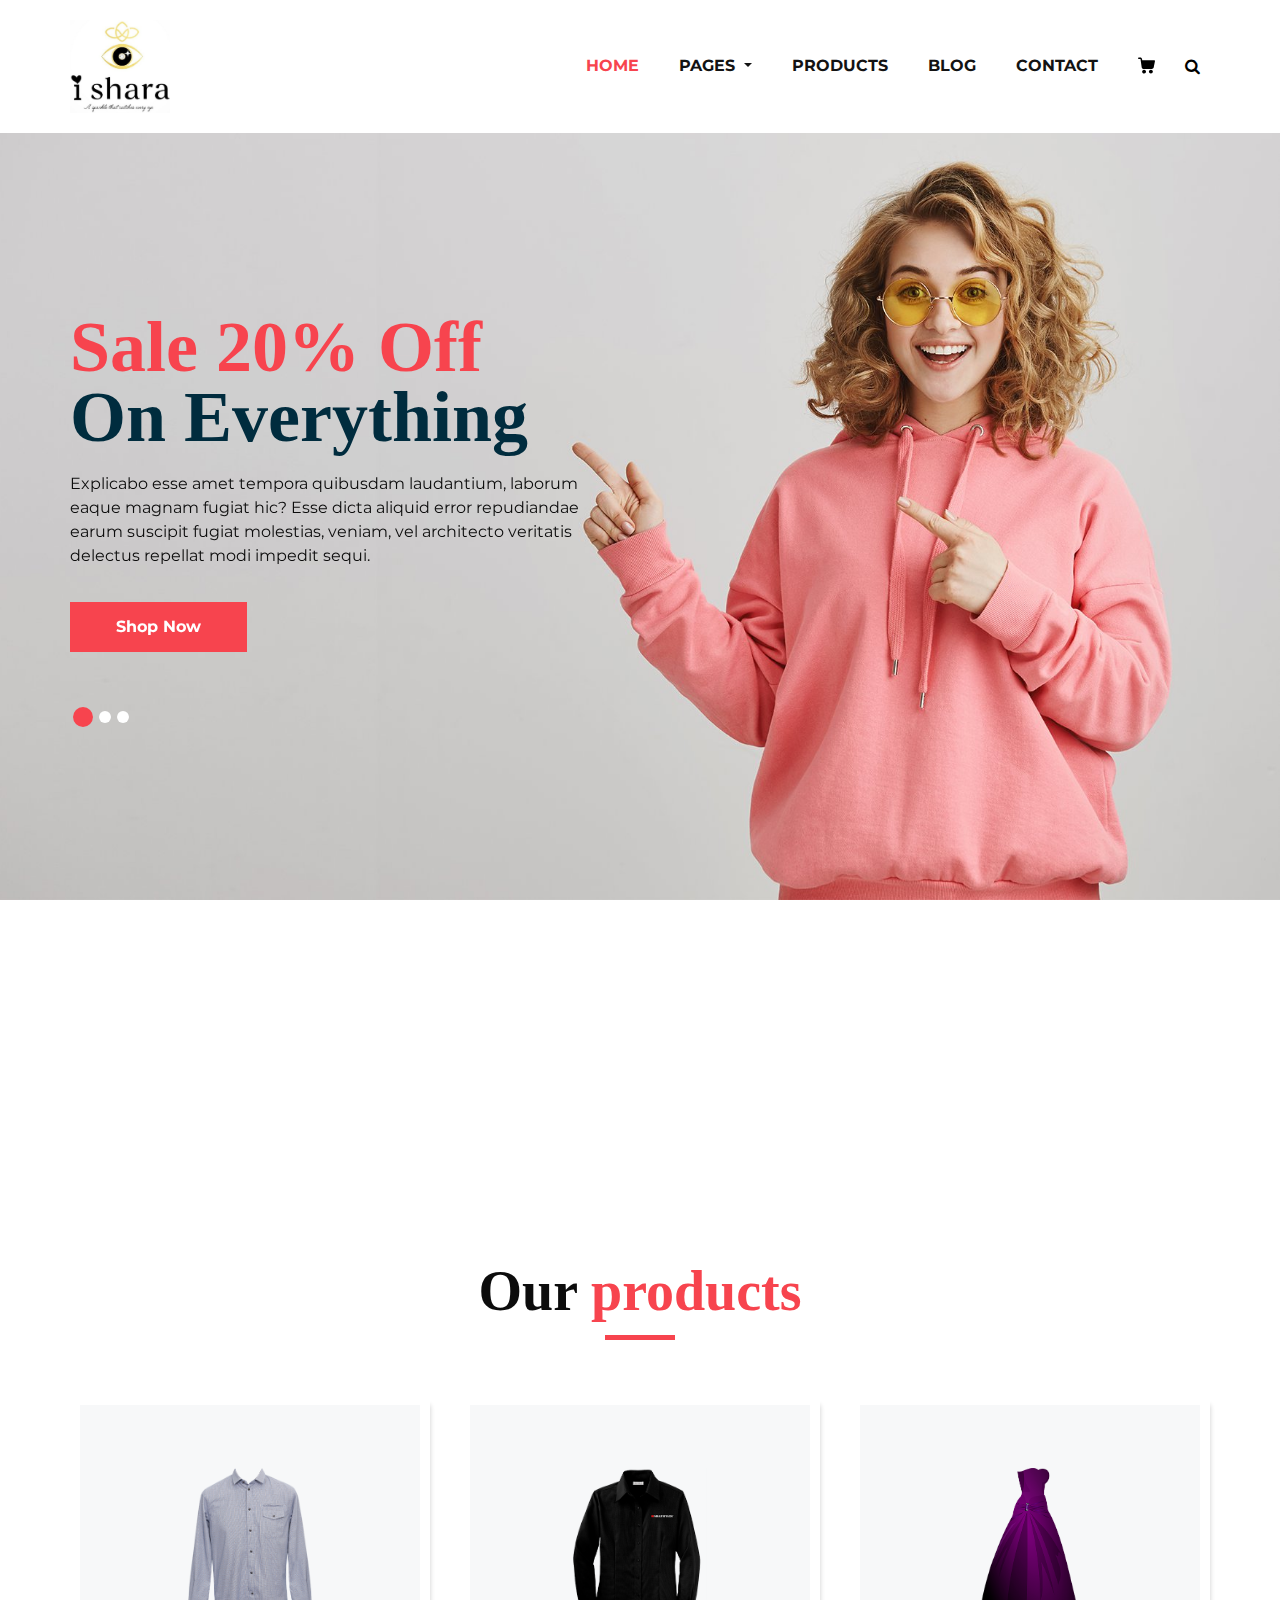
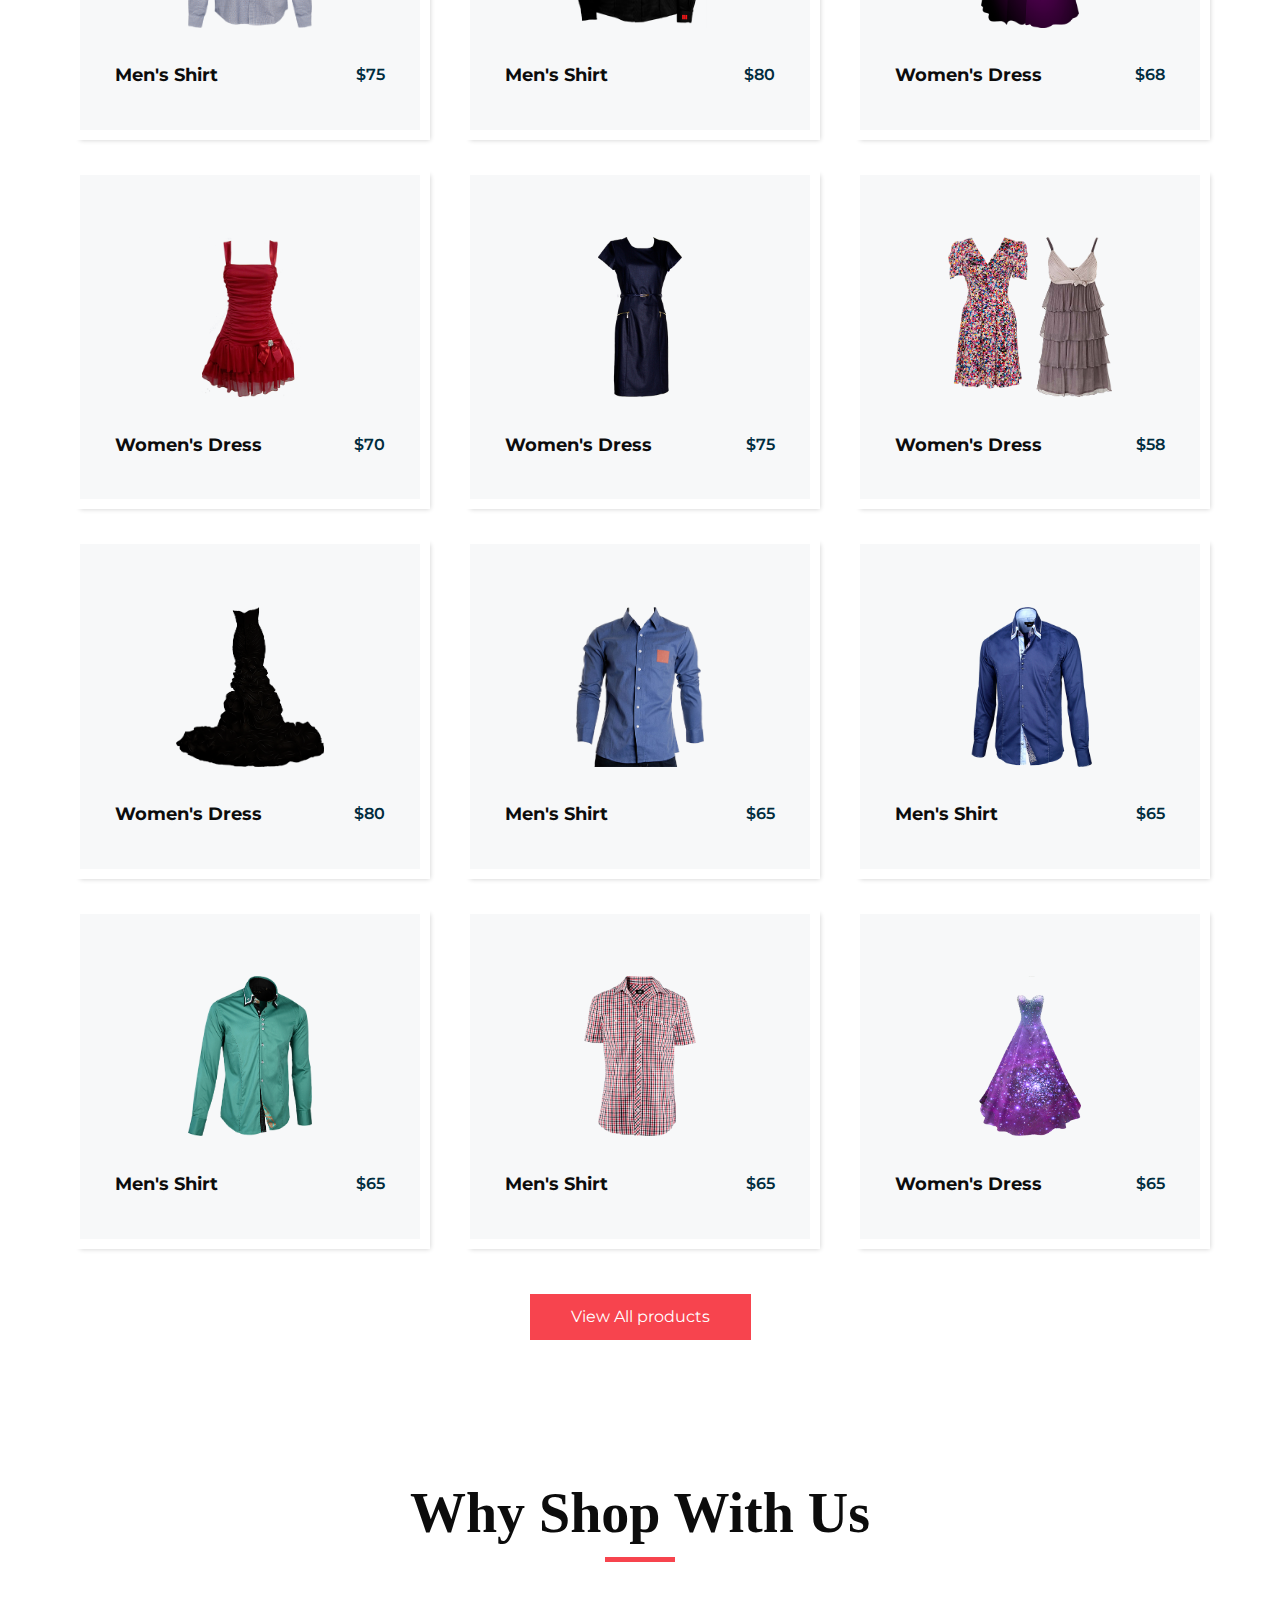
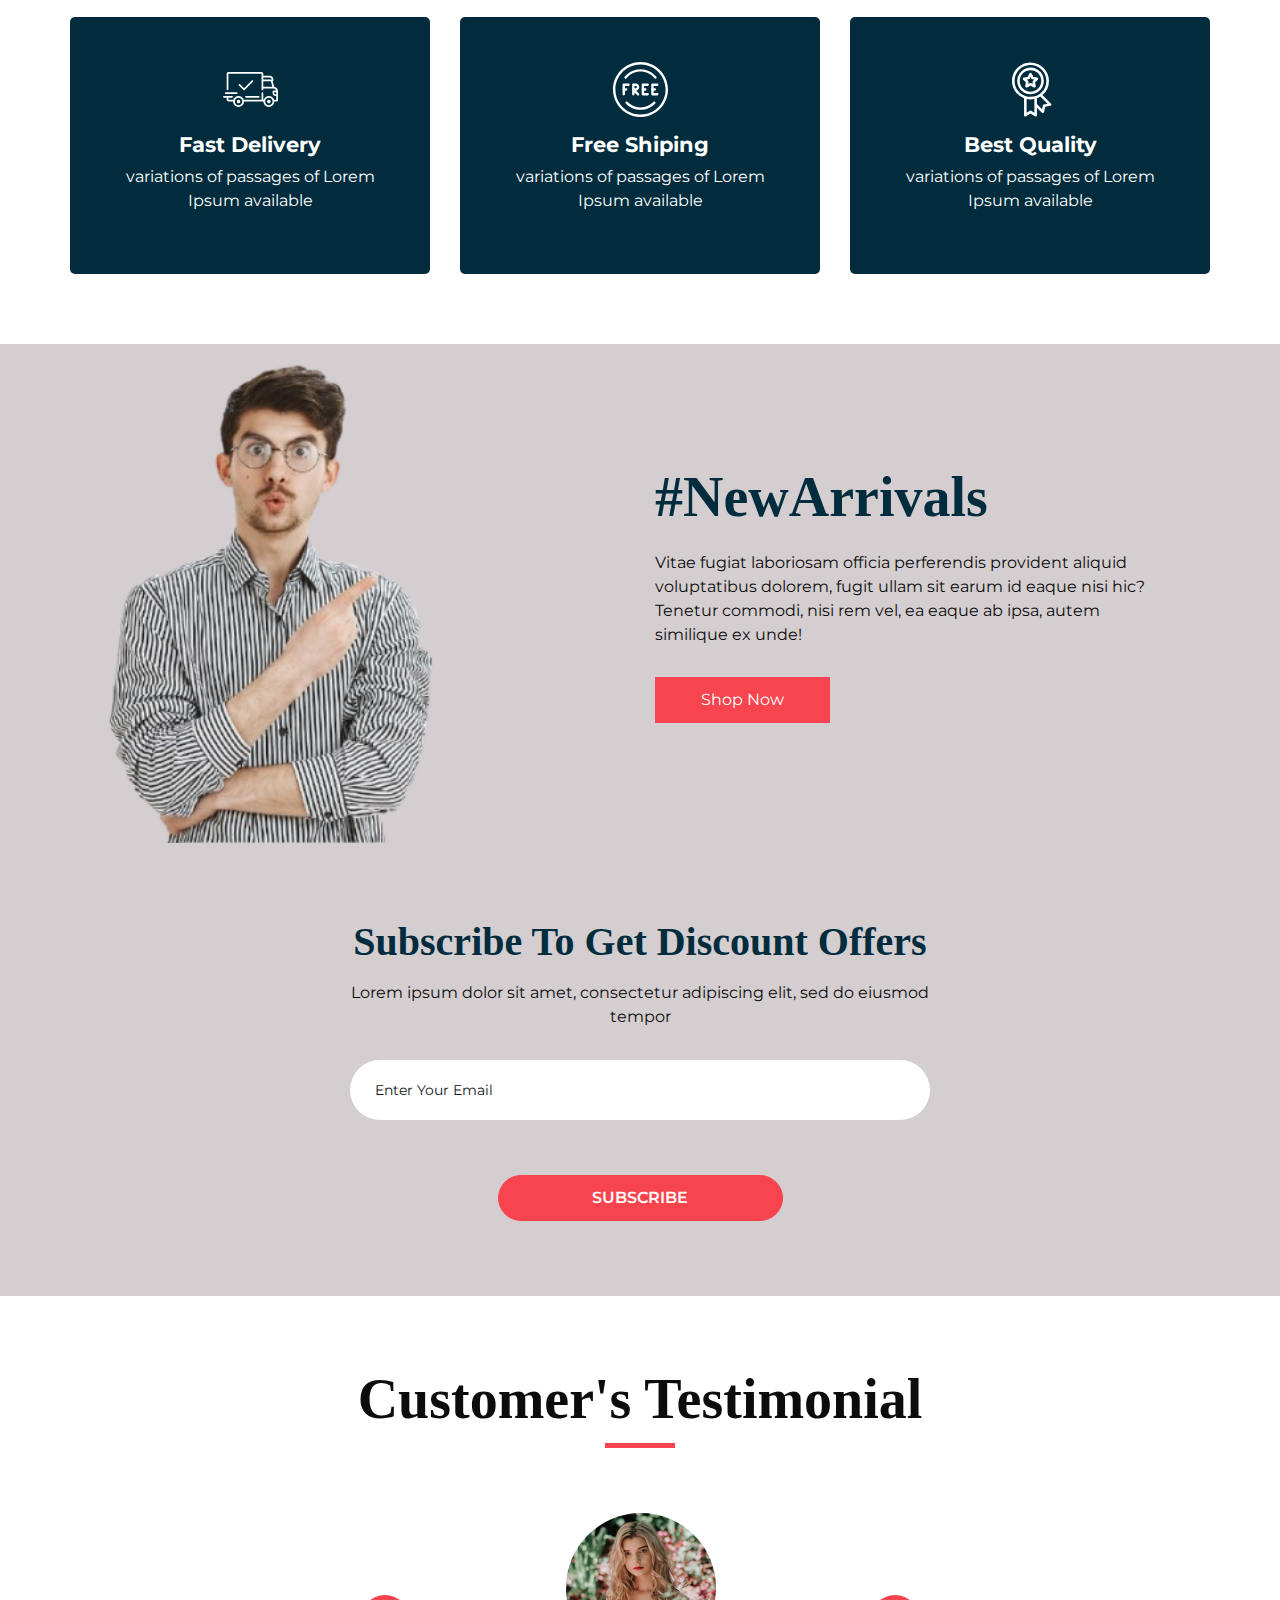
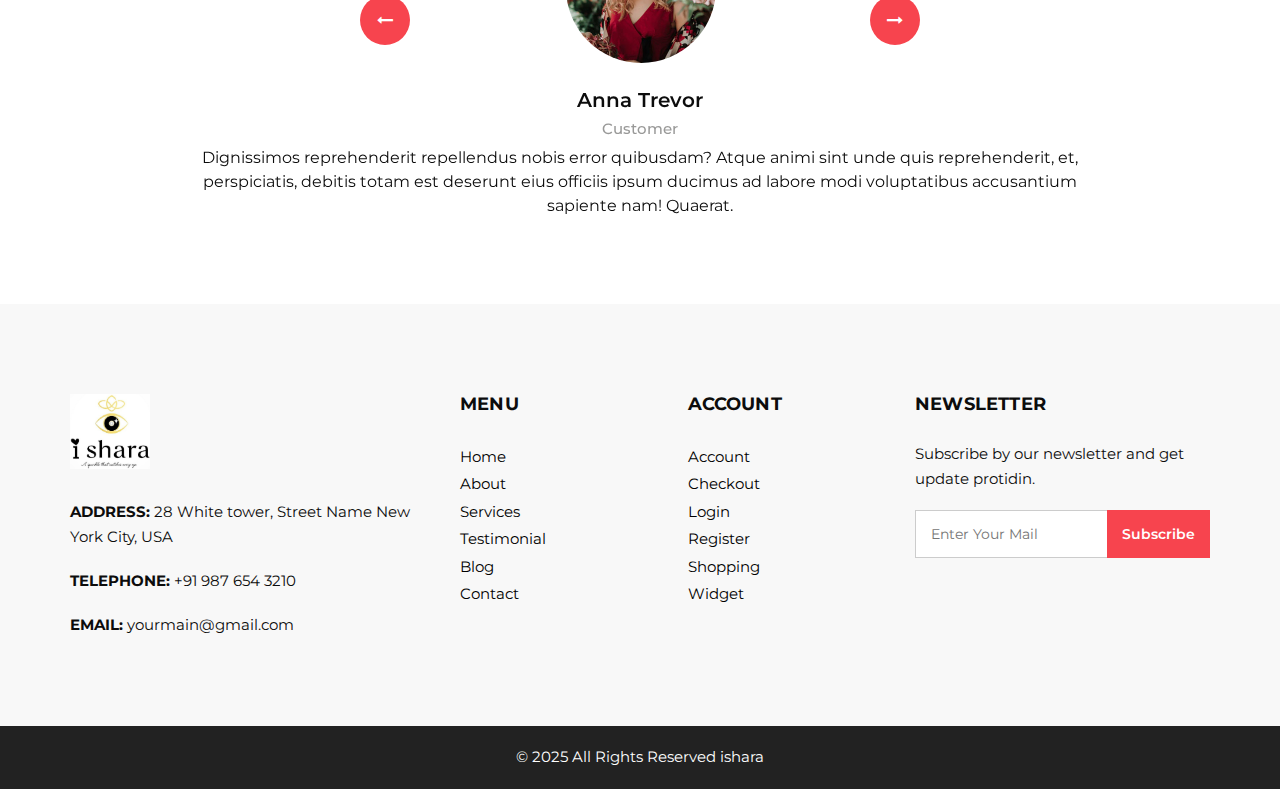
<file: index.html>
<!DOCTYPE html>
<html>

<head>
   <!-- Basic -->
   <meta charset="utf-8" />
   <meta http-equiv="X-UA-Compatible" content="IE=edge" />
   <!-- Mobile Metas -->
   <meta name="viewport" content="width=device-width, initial-scale=1, shrink-to-fit=no" />
   <!-- Site Metas -->
   <meta name="keywords" content="" />
   <meta name="description" content="" />
   <meta name="author" content="" />
   <link rel="shortcut icon" href="images/WhatsApp Image 2025-08-11 at 22.06.06_0977d7a6.jpg" type="">
   <title>Famms - Fashion HTML Template</title>
   <!-- bootstrap core css -->
   <link rel="stylesheet" type="text/css" href="css/bootstrap.css" />
   <!-- font awesome style -->
   <link href="css/font-awesome.min.css" rel="stylesheet" />
   <!-- Custom styles for this template -->
   <link href="css/style.css" rel="stylesheet" />
   <!-- responsive style -->
   <link href="css/responsive.css" rel="stylesheet" />
</head>

<body>
   <div class="hero_area">
      <!-- header section strats -->
      <header class="header_section">
         <div class="container">
            <nav class="navbar navbar-expand-lg custom_nav-container ">
               <a class="navbar-brand" href="index.html"><img width="100" src="images/logo.jpg" alt="#" /></a>
               <button class="navbar-toggler" type="button" data-toggle="collapse" data-target="#navbarSupportedContent"
                  aria-controls="navbarSupportedContent" aria-expanded="false" aria-label="Toggle navigation">
                  <span class=""> </span>
               </button>
               <div class="collapse navbar-collapse" id="navbarSupportedContent">
                  <ul class="navbar-nav">
                     <li class="nav-item active">
                        <a class="nav-link" href="index.html">Home <span class="sr-only">(current)</span></a>
                     </li>
                     <li class="nav-item dropdown">
                        <a class="nav-link dropdown-toggle" href="#" data-toggle="dropdown" role="button"
                           aria-haspopup="true" aria-expanded="true"> <span class="nav-label">Pages <span
                                 class="caret"></span></a>
                        <ul class="dropdown-menu">
                           <li><a href="about.html">About</a></li>
                           <li><a href="testimonial.html">Testimonial</a></li>
                        </ul>
                     </li>
                     <li class="nav-item">
                        <a class="nav-link" href="product.html">Products</a>
                     </li>
                     <li class="nav-item">
                        <a class="nav-link" href="blog_list.html">Blog</a>
                     </li>
                     <li class="nav-item">
                        <a class="nav-link" href="contact.html">Contact</a>
                     </li>
                     <li class="nav-item">
                        <a class="nav-link" href="#">
                           <svg version="1.1" id="Capa_1" xmlns="http://www.w3.org/2000/svg"
                              xmlns:xlink="http://www.w3.org/1999/xlink" x="0px" y="0px" viewBox="0 0 456.029 456.029"
                              style="enable-background:new 0 0 456.029 456.029;" xml:space="preserve">
                              <g>
                                 <g>
                                    <path
                                       d="M345.6,338.862c-29.184,0-53.248,23.552-53.248,53.248c0,29.184,23.552,53.248,53.248,53.248
                                          c29.184,0,53.248-23.552,53.248-53.248C398.336,362.926,374.784,338.862,345.6,338.862z" />
                                 </g>
                              </g>
                              <g>
                                 <g>
                                    <path d="M439.296,84.91c-1.024,0-2.56-0.512-4.096-0.512H112.64l-5.12-34.304C104.448,27.566,84.992,10.67,61.952,10.67H20.48
                                          C9.216,10.67,0,19.886,0,31.15c0,11.264,9.216,20.48,20.48,20.48h41.472c2.56,0,4.608,2.048,5.12,4.608l31.744,216.064
                                          c4.096,27.136,27.648,47.616,55.296,47.616h212.992c26.624,0,49.664-18.944,55.296-45.056l33.28-166.4
                                          C457.728,97.71,450.56,86.958,439.296,84.91z" />
                                 </g>
                              </g>
                              <g>
                                 <g>
                                    <path
                                       d="M215.04,389.55c-1.024-28.16-24.576-50.688-52.736-50.688c-29.696,1.536-52.224,26.112-51.2,55.296
                                          c1.024,28.16,24.064,50.688,52.224,50.688h1.024C193.536,443.31,216.576,418.734,215.04,389.55z" />
                                 </g>
                              </g>
                              <g>
                              </g>
                              <g>
                              </g>
                              <g>
                              </g>
                              <g>
                              </g>
                              <g>
                              </g>
                              <g>
                              </g>
                              <g>
                              </g>
                              <g>
                              </g>
                              <g>
                              </g>
                              <g>
                              </g>
                              <g>
                              </g>
                              <g>
                              </g>
                              <g>
                              </g>
                              <g>
                              </g>
                              <g>
                              </g>
                           </svg>
                        </a>
                     </li>
                     <form class="form-inline">
                        <button class="btn  my-2 my-sm-0 nav_search-btn" type="submit">
                           <i class="fa fa-search" aria-hidden="true"></i>
                        </button>
                     </form>
                  </ul>
               </div>
            </nav>
         </div>
      </header>
      <!-- end header section -->
      <!-- slider section -->
      <section class="slider_section ">
         <div class="slider_bg_box">
            <img src="images/slider-bg.jpg" alt="">
         </div>
         <div id="customCarousel1" class="carousel slide" data-ride="carousel">
            <div class="carousel-inner">
               <div class="carousel-item active">
                  <div class="container ">
                     <div class="row">
                        <div class="col-md-7 col-lg-6 ">
                           <div class="detail-box">
                              <h1>
                                 <span>
                                    Sale 20% Off
                                 </span>
                                 <br>
                                 On Everything
                              </h1>
                              <p>
                                 Explicabo esse amet tempora quibusdam laudantium, laborum eaque magnam fugiat hic? Esse
                                 dicta aliquid error repudiandae earum suscipit fugiat molestias, veniam, vel architecto
                                 veritatis delectus repellat modi impedit sequi.
                              </p>
                              <div class="btn-box">
                                 <a href="" class="btn1">
                                    Shop Now
                                 </a>
                              </div>
                           </div>
                        </div>
                     </div>
                  </div>
               </div>
               <div class="carousel-item ">
                  <div class="container ">
                     <div class="row">
                        <div class="col-md-7 col-lg-6 ">
                           <div class="detail-box">
                              <h1>
                                 <span>
                                    Sale 20% Off
                                 </span>
                                 <br>
                                 On Everything
                              </h1>
                              <p>
                                 Explicabo esse amet tempora quibusdam laudantium, laborum eaque magnam fugiat hic? Esse
                                 dicta aliquid error repudiandae earum suscipit fugiat molestias, veniam, vel architecto
                                 veritatis delectus repellat modi impedit sequi.
                              </p>
                              <div class="btn-box">
                                 <a href="" class="btn1">
                                    Shop Now
                                 </a>
                              </div>
                           </div>
                        </div>
                     </div>
                  </div>
               </div>
               <div class="carousel-item">
                  <div class="container ">
                     <div class="row">
                        <div class="col-md-7 col-lg-6 ">
                           <div class="detail-box">
                              <h1>
                                 <span>
                                    Sale 20% Off
                                 </span>
                                 <br>
                                 On Everything
                              </h1>
                              <p>
                                 Explicabo esse amet tempora quibusdam laudantium, laborum eaque magnam fugiat hic? Esse
                                 dicta aliquid error repudiandae earum suscipit fugiat molestias, veniam, vel architecto
                                 veritatis delectus repellat modi impedit sequi.
                              </p>
                              <div class="btn-box">
                                 <a href="" class="btn1">
                                    Shop Now
                                 </a>
                              </div>
                           </div>
                        </div>
                     </div>
                  </div>
               </div>
            </div>
            <div class="container">
               <ol class="carousel-indicators">
                  <li data-target="#customCarousel1" data-slide-to="0" class="active"></li>
                  <li data-target="#customCarousel1" data-slide-to="1"></li>
                  <li data-target="#customCarousel1" data-slide-to="2"></li>
               </ol>
            </div>
         </div>
      </section>
      <!-- end slider section -->
   </div>

   <!-- product section -->
   <section class="product_section layout_padding">
      <div class="container">
         <div class="heading_container heading_center">
            <br>
            <br>
            <br>
            <br>
            <br>
            <br>
            <br>
            <br>
            <br>
            <br>
            <br>
            <br>
            <h2>
               Our <span>products</span>
            </h2>
         </div>
         <div class="row">
            <div class="col-sm-6 col-md-4 col-lg-4">
               <div class="box">
                  <div class="option_container">
                     <div class="options">
                        <a href="" class="option1">
                           Men's Shirt
                        </a>
                        <a href="" class="option2">
                           Buy Now
                        </a>
                     </div>
                  </div>
                  <div class="img-box">
                     <img src="images/p1.png" alt="">
                  </div>
                  <div class="detail-box">
                     <h5>
                        Men's Shirt
                     </h5>
                     <h6>
                        $75
                     </h6>
                  </div>
               </div>
            </div>
            <div class="col-sm-6 col-md-4 col-lg-4">
               <div class="box">
                  <div class="option_container">
                     <div class="options">
                        <a href="" class="option1">
                           Add To Cart
                        </a>
                        <a href="" class="option2">
                           Buy Now
                        </a>
                     </div>
                  </div>
                  <div class="img-box">
                     <img src="images/p2.png" alt="">
                  </div>
                  <div class="detail-box">
                     <h5>
                        Men's Shirt
                     </h5>
                     <h6>
                        $80
                     </h6>
                  </div>
               </div>
            </div>
            <div class="col-sm-6 col-md-4 col-lg-4">
               <div class="box">
                  <div class="option_container">
                     <div class="options">
                        <a href="" class="option1">
                           Add To Cart
                        </a>
                        <a href="" class="option2">
                           Buy Now
                        </a>
                     </div>
                  </div>
                  <div class="img-box">
                     <img src="images/p3.png" alt="">
                  </div>
                  <div class="detail-box">
                     <h5>
                        Women's Dress
                     </h5>
                     <h6>
                        $68
                     </h6>
                  </div>
               </div>
            </div>
            <div class="col-sm-6 col-md-4 col-lg-4">
               <div class="box">
                  <div class="option_container">
                     <div class="options">
                        <a href="" class="option1">
                           Add To Cart
                        </a>
                        <a href="" class="option2">
                           Buy Now
                        </a>
                     </div>
                  </div>
                  <div class="img-box">
                     <img src="images/p4.png" alt="">
                  </div>
                  <div class="detail-box">
                     <h5>
                        Women's Dress
                     </h5>
                     <h6>
                        $70
                     </h6>
                  </div>
               </div>
            </div>
            <div class="col-sm-6 col-md-4 col-lg-4">
               <div class="box">
                  <div class="option_container">
                     <div class="options">
                        <a href="" class="option1">
                           Add To Cart
                        </a>
                        <a href="" class="option2">
                           Buy Now
                        </a>
                     </div>
                  </div>
                  <div class="img-box">
                     <img src="images/p5.png" alt="">
                  </div>
                  <div class="detail-box">
                     <h5>
                        Women's Dress
                     </h5>
                     <h6>
                        $75
                     </h6>
                  </div>
               </div>
            </div>
            <div class="col-sm-6 col-md-4 col-lg-4">
               <div class="box">
                  <div class="option_container">
                     <div class="options">
                        <a href="" class="option1">
                           Add To Cart
                        </a>
                        <a href="" class="option2">
                           Buy Now
                        </a>
                     </div>
                  </div>
                  <div class="img-box">
                     <img src="images/p6.png" alt="">
                  </div>
                  <div class="detail-box">
                     <h5>
                        Women's Dress
                     </h5>
                     <h6>
                        $58
                     </h6>
                  </div>
               </div>
            </div>
            <div class="col-sm-6 col-md-4 col-lg-4">
               <div class="box">
                  <div class="option_container">
                     <div class="options">
                        <a href="" class="option1">
                           Add To Cart
                        </a>
                        <a href="" class="option2">
                           Buy Now
                        </a>
                     </div>
                  </div>
                  <div class="img-box">
                     <img src="images/p7.png" alt="">
                  </div>
                  <div class="detail-box">
                     <h5>
                        Women's Dress
                     </h5>
                     <h6>
                        $80
                     </h6>
                  </div>
               </div>
            </div>
            <div class="col-sm-6 col-md-4 col-lg-4">
               <div class="box">
                  <div class="option_container">
                     <div class="options">
                        <a href="" class="option1">
                           Add To Cart
                        </a>
                        <a href="" class="option2">
                           Buy Now
                        </a>
                     </div>
                  </div>
                  <div class="img-box">
                     <img src="images/p8.png" alt="">
                  </div>
                  <div class="detail-box">
                     <h5>
                        Men's Shirt
                     </h5>
                     <h6>
                        $65
                     </h6>
                  </div>
               </div>
            </div>
            <div class="col-sm-6 col-md-4 col-lg-4">
               <div class="box">
                  <div class="option_container">
                     <div class="options">
                        <a href="" class="option1">
                           Add To Cart
                        </a>
                        <a href="" class="option2">
                           Buy Now
                        </a>
                     </div>
                  </div>
                  <div class="img-box">
                     <img src="images/p9.png" alt="">
                  </div>
                  <div class="detail-box">
                     <h5>
                        Men's Shirt
                     </h5>
                     <h6>
                        $65
                     </h6>
                  </div>
               </div>
            </div>
            <div class="col-sm-6 col-md-4 col-lg-4">
               <div class="box">
                  <div class="option_container">
                     <div class="options">
                        <a href="" class="option1">
                           Add To Cart
                        </a>
                        <a href="" class="option2">
                           Buy Now
                        </a>
                     </div>
                  </div>
                  <div class="img-box">
                     <img src="images/p10.png" alt="">
                  </div>
                  <div class="detail-box">
                     <h5>
                        Men's Shirt
                     </h5>
                     <h6>
                        $65
                     </h6>
                  </div>
               </div>
            </div>
            <div class="col-sm-6 col-md-4 col-lg-4">
               <div class="box">
                  <div class="option_container">
                     <div class="options">
                        <a href="" class="option1">
                           Add To Cart
                        </a>
                        <a href="" class="option2">
                           Buy Now
                        </a>
                     </div>
                  </div>
                  <div class="img-box">
                     <img src="images/p11.png" alt="">
                  </div>
                  <div class="detail-box">
                     <h5>
                        Men's Shirt
                     </h5>
                     <h6>
                        $65
                     </h6>
                  </div>
               </div>
            </div>
            <div class="col-sm-6 col-md-4 col-lg-4">
               <div class="box">
                  <div class="option_container">
                     <div class="options">
                        <a href="" class="option1">
                           Add To Cart
                        </a>
                        <a href="" class="option2">
                           Buy Now
                        </a>
                     </div>
                  </div>
                  <div class="img-box">
                     <img src="images/p12.png" alt="">
                  </div>
                  <div class="detail-box">
                     <h5>
                        Women's Dress
                     </h5>
                     <h6>
                        $65
                     </h6>
                  </div>
               </div>
            </div>
         </div>
         <div class="btn-box">
            <a href="">
               View All products
            </a>
         </div>
      </div>
   </section>
   <!-- end product section -->


   <!-- why section -->
   <section class="why_section layout_padding">
      <div class="container">
         <div class="heading_container heading_center">
            <h2>
               Why Shop With Us
            </h2>
         </div>
         <div class="row">
            <div class="col-md-4">
               <div class="box ">
                  <div class="img-box">
                     <svg version="1.1" id="Layer_1" xmlns="http://www.w3.org/2000/svg"
                        xmlns:xlink="http://www.w3.org/1999/xlink" x="0px" y="0px" viewBox="0 0 512 512"
                        style="enable-background:new 0 0 512 512;" xml:space="preserve">
                        <g>
                           <g>
                              <path d="M476.158,231.363l-13.259-53.035c3.625-0.77,6.345-3.986,6.345-7.839v-8.551c0-18.566-15.105-33.67-33.67-33.67h-60.392
                                    V110.63c0-9.136-7.432-16.568-16.568-16.568H50.772c-9.136,0-16.568,7.432-16.568,16.568V256c0,4.427,3.589,8.017,8.017,8.017
                                    c4.427,0,8.017-3.589,8.017-8.017V110.63c0-0.295,0.239-0.534,0.534-0.534h307.841c0.295,0,0.534,0.239,0.534,0.534v145.372
                                    c0,4.427,3.589,8.017,8.017,8.017c4.427,0,8.017-3.589,8.017-8.017v-9.088h94.569c0.008,0,0.014,0.002,0.021,0.002
                                    c0.008,0,0.015-0.001,0.022-0.001c11.637,0.008,21.518,7.646,24.912,18.171h-24.928c-4.427,0-8.017,3.589-8.017,8.017v17.102
                                    c0,13.851,11.268,25.119,25.119,25.119h9.086v35.273h-20.962c-6.886-19.883-25.787-34.205-47.982-34.205
                                    s-41.097,14.322-47.982,34.205h-3.86v-60.393c0-4.427-3.589-8.017-8.017-8.017c-4.427,0-8.017,3.589-8.017,8.017v60.391H192.817
                                    c-6.886-19.883-25.787-34.205-47.982-34.205s-41.097,14.322-47.982,34.205H50.772c-0.295,0-0.534-0.239-0.534-0.534v-17.637
                                    h34.739c4.427,0,8.017-3.589,8.017-8.017s-3.589-8.017-8.017-8.017H8.017c-4.427,0-8.017,3.589-8.017,8.017
                                    s3.589,8.017,8.017,8.017h26.188v17.637c0,9.136,7.432,16.568,16.568,16.568h43.304c-0.002,0.178-0.014,0.355-0.014,0.534
                                    c0,27.996,22.777,50.772,50.772,50.772s50.772-22.776,50.772-50.772c0-0.18-0.012-0.356-0.014-0.534h180.67
                                    c-0.002,0.178-0.014,0.355-0.014,0.534c0,27.996,22.777,50.772,50.772,50.772c27.995,0,50.772-22.776,50.772-50.772
                                    c0-0.18-0.012-0.356-0.014-0.534h26.203c4.427,0,8.017-3.589,8.017-8.017v-85.511C512,251.989,496.423,234.448,476.158,231.363z
                                    M375.182,144.301h60.392c9.725,0,17.637,7.912,17.637,17.637v0.534h-78.029V144.301z M375.182,230.881v-52.376h71.235
                                    l13.094,52.376H375.182z M144.835,401.904c-19.155,0-34.739-15.583-34.739-34.739s15.584-34.739,34.739-34.739
                                    c19.155,0,34.739,15.583,34.739,34.739S163.99,401.904,144.835,401.904z M427.023,401.904c-19.155,0-34.739-15.583-34.739-34.739
                                    s15.584-34.739,34.739-34.739c19.155,0,34.739,15.583,34.739,34.739S446.178,401.904,427.023,401.904z M495.967,299.29h-9.086
                                    c-5.01,0-9.086-4.076-9.086-9.086v-9.086h18.171V299.29z" />
                           </g>
                        </g>
                        <g>
                           <g>
                              <path
                                 d="M144.835,350.597c-9.136,0-16.568,7.432-16.568,16.568c0,9.136,7.432,16.568,16.568,16.568
                                    c9.136,0,16.568-7.432,16.568-16.568C161.403,358.029,153.971,350.597,144.835,350.597z" />
                           </g>
                        </g>
                        <g>
                           <g>
                              <path
                                 d="M427.023,350.597c-9.136,0-16.568,7.432-16.568,16.568c0,9.136,7.432,16.568,16.568,16.568
                                    c9.136,0,16.568-7.432,16.568-16.568C443.591,358.029,436.159,350.597,427.023,350.597z" />
                           </g>
                        </g>
                        <g>
                           <g>
                              <path d="M332.96,316.393H213.244c-4.427,0-8.017,3.589-8.017,8.017s3.589,8.017,8.017,8.017H332.96
                                    c4.427,0,8.017-3.589,8.017-8.017S337.388,316.393,332.96,316.393z" />
                           </g>
                        </g>
                        <g>
                           <g>
                              <path d="M127.733,282.188H25.119c-4.427,0-8.017,3.589-8.017,8.017s3.589,8.017,8.017,8.017h102.614
                                    c4.427,0,8.017-3.589,8.017-8.017S132.16,282.188,127.733,282.188z" />
                           </g>
                        </g>
                        <g>
                           <g>
                              <path d="M278.771,173.37c-3.13-3.13-8.207-3.13-11.337,0.001l-71.292,71.291l-37.087-37.087c-3.131-3.131-8.207-3.131-11.337,0
                                    c-3.131,3.131-3.131,8.206,0,11.337l42.756,42.756c1.565,1.566,3.617,2.348,5.668,2.348s4.104-0.782,5.668-2.348l76.96-76.96
                                    C281.901,181.576,281.901,176.501,278.771,173.37z" />
                           </g>
                        </g>
                        <g>
                        </g>
                        <g>
                        </g>
                        <g>
                        </g>
                        <g>
                        </g>
                        <g>
                        </g>
                        <g>
                        </g>
                        <g>
                        </g>
                        <g>
                        </g>
                        <g>
                        </g>
                        <g>
                        </g>
                        <g>
                        </g>
                        <g>
                        </g>
                        <g>
                        </g>
                        <g>
                        </g>
                        <g>
                        </g>
                     </svg>
                  </div>
                  <div class="detail-box">
                     <h5>
                        Fast Delivery
                     </h5>
                     <p>
                        variations of passages of Lorem Ipsum available
                     </p>
                  </div>
               </div>
            </div>
            <div class="col-md-4">
               <div class="box ">
                  <div class="img-box">
                     <svg version="1.1" id="Capa_1" xmlns="http://www.w3.org/2000/svg"
                        xmlns:xlink="http://www.w3.org/1999/xlink" x="0px" y="0px" viewBox="0 0 490.667 490.667"
                        style="enable-background:new 0 0 490.667 490.667;" xml:space="preserve">
                        <g>
                           <g>
                              <path d="M138.667,192H96c-5.888,0-10.667,4.779-10.667,10.667V288c0,5.888,4.779,10.667,10.667,10.667s10.667-4.779,10.667-10.667
                                    v-74.667h32c5.888,0,10.667-4.779,10.667-10.667S144.555,192,138.667,192z" />
                           </g>
                        </g>
                        <g>
                           <g>
                              <path d="M117.333,234.667H96c-5.888,0-10.667,4.779-10.667,10.667S90.112,256,96,256h21.333c5.888,0,10.667-4.779,10.667-10.667
                                    S123.221,234.667,117.333,234.667z" />
                           </g>
                        </g>
                        <g>
                           <g>
                              <path d="M245.333,0C110.059,0,0,110.059,0,245.333s110.059,245.333,245.333,245.333s245.333-110.059,245.333-245.333
                                    S380.608,0,245.333,0z M245.333,469.333c-123.52,0-224-100.48-224-224s100.48-224,224-224s224,100.48,224,224
                                    S368.853,469.333,245.333,469.333z" />
                           </g>
                        </g>
                        <g>
                           <g>
                              <path d="M386.752,131.989C352.085,88.789,300.544,64,245.333,64s-106.752,24.789-141.419,67.989
                                    c-3.691,4.587-2.965,11.307,1.643,14.997c4.587,3.691,11.307,2.965,14.976-1.643c30.613-38.144,76.096-60.011,124.8-60.011
                                    s94.187,21.867,124.779,60.011c2.112,2.624,5.205,3.989,8.32,3.989c2.368,0,4.715-0.768,6.677-2.347
                                    C389.717,143.296,390.443,136.576,386.752,131.989z" />
                           </g>
                        </g>
                        <g>
                           <g>
                              <path
                                 d="M376.405,354.923c-4.224-4.032-11.008-3.861-15.061,0.405c-30.613,32.235-71.808,50.005-116.011,50.005
                                    s-85.397-17.771-115.989-50.005c-4.032-4.309-10.816-4.437-15.061-0.405c-4.309,4.053-4.459,10.816-0.405,15.083
                                    c34.667,36.544,81.344,56.661,131.456,56.661s96.789-20.117,131.477-56.661C380.864,365.739,380.693,358.976,376.405,354.923z" />
                           </g>
                        </g>
                        <g>
                           <g>
                              <path d="M206.805,255.723c15.701-2.027,27.861-15.488,27.861-31.723c0-17.643-14.357-32-32-32h-21.333
                                    c-5.888,0-10.667,4.779-10.667,10.667v42.581c0,0.043,0,0.107,0,0.149V288c0,5.888,4.779,10.667,10.667,10.667
                                    S192,293.888,192,288v-16.917l24.448,24.469c2.091,2.069,4.821,3.115,7.552,3.115c2.731,0,5.461-1.045,7.531-3.136
                                    c4.16-4.16,4.16-10.923,0-15.083L206.805,255.723z M192,234.667v-21.333h10.667c5.867,0,10.667,4.779,10.667,10.667
                                    s-4.8,10.667-10.667,10.667H192z" />
                           </g>
                        </g>
                        <g>
                           <g>
                              <path d="M309.333,277.333h-32v-64h32c5.888,0,10.667-4.779,10.667-10.667S315.221,192,309.333,192h-42.667
                                    c-5.888,0-10.667,4.779-10.667,10.667V288c0,5.888,4.779,10.667,10.667,10.667h42.667c5.888,0,10.667-4.779,10.667-10.667
                                    S315.221,277.333,309.333,277.333z" />
                           </g>
                        </g>
                        <g>
                           <g>
                              <path d="M288,234.667h-21.333c-5.888,0-10.667,4.779-10.667,10.667S260.779,256,266.667,256H288
                                    c5.888,0,10.667-4.779,10.667-10.667S293.888,234.667,288,234.667z" />
                           </g>
                        </g>
                        <g>
                           <g>
                              <path d="M394.667,277.333h-32v-64h32c5.888,0,10.667-4.779,10.667-10.667S400.555,192,394.667,192H352
                                    c-5.888,0-10.667,4.779-10.667,10.667V288c0,5.888,4.779,10.667,10.667,10.667h42.667c5.888,0,10.667-4.779,10.667-10.667
                                    S400.555,277.333,394.667,277.333z" />
                           </g>
                        </g>
                        <g>
                           <g>
                              <path d="M373.333,234.667H352c-5.888,0-10.667,4.779-10.667,10.667S346.112,256,352,256h21.333
                                    c5.888,0,10.667-4.779,10.667-10.667S379.221,234.667,373.333,234.667z" />
                           </g>
                        </g>
                        <g>
                        </g>
                        <g>
                        </g>
                        <g>
                        </g>
                        <g>
                        </g>
                        <g>
                        </g>
                        <g>
                        </g>
                        <g>
                        </g>
                        <g>
                        </g>
                        <g>
                        </g>
                        <g>
                        </g>
                        <g>
                        </g>
                        <g>
                        </g>
                        <g>
                        </g>
                        <g>
                        </g>
                        <g>
                        </g>
                     </svg>
                  </div>
                  <div class="detail-box">
                     <h5>
                        Free Shiping
                     </h5>
                     <p>
                        variations of passages of Lorem Ipsum available
                     </p>
                  </div>
               </div>
            </div>
            <div class="col-md-4">
               <div class="box ">
                  <div class="img-box">
                     <svg id="_30_Premium" height="512" viewBox="0 0 512 512" width="512"
                        xmlns="http://www.w3.org/2000/svg" data-name="30_Premium">
                        <g id="filled">
                           <path
                              d="m252.92 300h3.08a124.245 124.245 0 1 0 -4.49-.09c.075.009.15.023.226.03.394.039.789.06 1.184.06zm-96.92-124a100 100 0 1 1 100 100 100.113 100.113 0 0 1 -100-100z" />
                           <path
                              d="m447.445 387.635-80.4-80.4a171.682 171.682 0 0 0 60.955-131.235c0-94.841-77.159-172-172-172s-172 77.159-172 172c0 73.747 46.657 136.794 112 161.2v158.8c-.3 9.289 11.094 15.384 18.656 9.984l41.344-27.562 41.344 27.562c7.574 5.4 18.949-.7 18.656-9.984v-70.109l46.6 46.594c6.395 6.789 18.712 3.025 20.253-6.132l9.74-48.724 48.725-9.742c9.163-1.531 12.904-13.893 6.127-20.252zm-339.445-211.635c0-81.607 66.393-148 148-148s148 66.393 148 148-66.393 148-148 148-148-66.393-148-148zm154.656 278.016a12 12 0 0 0 -13.312 0l-29.344 19.562v-129.378a172.338 172.338 0 0 0 72 0v129.38zm117.381-58.353a12 12 0 0 0 -9.415 9.415l-6.913 34.58-47.709-47.709v-54.749a171.469 171.469 0 0 0 31.467-15.6l67.151 67.152z" />
                           <path
                              d="m287.62 236.985c8.349 4.694 19.251-3.212 17.367-12.618l-5.841-35.145 25.384-25c7.049-6.5 2.89-19.3-6.634-20.415l-35.23-5.306-15.933-31.867c-4.009-8.713-17.457-8.711-21.466 0l-15.933 31.866-35.23 5.306c-9.526 1.119-13.681 13.911-6.634 20.415l25.384 25-5.841 35.145c-1.879 9.406 9 17.31 17.367 12.618l31.62-16.414zm-53-32.359 2.928-17.615a12 12 0 0 0 -3.417-10.516l-12.721-12.531 17.658-2.66a12 12 0 0 0 8.947-6.5l7.985-15.971 7.985 15.972a12 12 0 0 0 8.947 6.5l17.658 2.66-12.723 12.535a12 12 0 0 0 -3.417 10.516l2.928 17.615-15.849-8.231a12 12 0 0 0 -11.058 0z" />
                        </g>
                     </svg>
                  </div>
                  <div class="detail-box">
                     <h5>
                        Best Quality
                     </h5>
                     <p>
                        variations of passages of Lorem Ipsum available
                     </p>
                  </div>
               </div>
            </div>
         </div>
      </div>
   </section>
   <!-- end why section -->

   <!-- arrival section -->
   <section class="arrival_section">
      <div class="container">
         <div class="box">
            <div class="arrival_bg_box">
               <img src="images/WhatsApp_Image_2025-08-12_at_12.00.52_c6f2d070-removebg-preview (1).png" alt="">
            </div>
            <div class="row">
               <div class="col-md-6 col-s ml-auto">
                  <div class="heading_container remove_line_bt">
                     <h2>
                        #NewArrivals
                     </h2>
                  </div>
                  <p style="margin-top: 20px;margin-bottom: 30px;">
                     Vitae fugiat laboriosam officia perferendis provident aliquid voluptatibus dolorem, fugit ullam sit
                     earum id eaque nisi hic? Tenetur commodi, nisi rem vel, ea eaque ab ipsa, autem similique ex unde!
                  </p>
                  <a href="">
                     Shop Now
                  </a>
               </div>
            </div>
         </div>
      </div>
   </section>
   <!-- end arrival section -->


   <!-- subscribe section -->
   <section class="subscribe_section">
      <div class="container-fuild">
         <div class="box">
            <div class="row">
               <div class="col-md-6 offset-md-3">
                  <div class="subscribe_form ">
                     <div class="heading_container heading_center">
                        <h3>Subscribe To Get Discount Offers</h3>
                     </div>
                     <p>Lorem ipsum dolor sit amet, consectetur adipiscing elit, sed do eiusmod tempor</p>
                     <form action="">
                        <input type="email" placeholder="Enter your email">
                        <button>
                           subscribe
                        </button>
                     </form>
                  </div>
               </div>
            </div>
         </div>
      </div>
   </section>
   <!-- end subscribe section -->
   <!-- client section -->
   <section class="client_section layout_padding">
      <div class="container">
         <div class="heading_container heading_center">
            <h2>
               Customer's Testimonial
            </h2>
         </div>
         <div id="carouselExample3Controls" class="carousel slide" data-ride="carousel">
            <div class="carousel-inner">
               <div class="carousel-item active">
                  <div class="box col-lg-10 mx-auto">
                     <div class="img_container">
                        <div class="img-box">
                           <div class="img_box-inner">
                              <img src="images/client.jpg" alt="">
                           </div>
                        </div>
                     </div>
                     <div class="detail-box">
                        <h5>
                           Anna Trevor
                        </h5>
                        <h6>
                           Customer
                        </h6>
                        <p>
                           Dignissimos reprehenderit repellendus nobis error quibusdam? Atque animi sint unde quis
                           reprehenderit, et, perspiciatis, debitis totam est deserunt eius officiis ipsum ducimus ad
                           labore modi voluptatibus accusantium sapiente nam! Quaerat.
                        </p>
                     </div>
                  </div>
               </div>
               <div class="carousel-item">
                  <div class="box col-lg-10 mx-auto">
                     <div class="img_container">
                        <div class="img-box">
                           <div class="img_box-inner">
                              <img src="images/client.jpg" alt="">
                           </div>
                        </div>
                     </div>
                     <div class="detail-box">
                        <h5>
                           Anna Trevor
                        </h5>
                        <h6>
                           Customer
                        </h6>
                        <p>
                           Dignissimos reprehenderit repellendus nobis error quibusdam? Atque animi sint unde quis
                           reprehenderit, et, perspiciatis, debitis totam est deserunt eius officiis ipsum ducimus ad
                           labore modi voluptatibus accusantium sapiente nam! Quaerat.
                        </p>
                     </div>
                  </div>
               </div>
               <div class="carousel-item">
                  <div class="box col-lg-10 mx-auto">
                     <div class="img_container">
                        <div class="img-box">
                           <div class="img_box-inner">
                              <img src="images/client.jpg" alt="">
                           </div>
                        </div>
                     </div>
                     <div class="detail-box">
                        <h5>
                           Anna Trevor
                        </h5>
                        <h6>
                           Customer
                        </h6>
                        <p>
                           Dignissimos reprehenderit repellendus nobis error quibusdam? Atque animi sint unde quis
                           reprehenderit, et, perspiciatis, debitis totam est deserunt eius officiis ipsum ducimus ad
                           labore modi voluptatibus accusantium sapiente nam! Quaerat.
                        </p>
                     </div>
                  </div>
               </div>
            </div>
            <div class="carousel_btn_box">
               <a class="carousel-control-prev" href="#carouselExample3Controls" role="button" data-slide="prev">
                  <i class="fa fa-long-arrow-left" aria-hidden="true"></i>
                  <span class="sr-only">Previous</span>
               </a>
               <a class="carousel-control-next" href="#carouselExample3Controls" role="button" data-slide="next">
                  <i class="fa fa-long-arrow-right" aria-hidden="true"></i>
                  <span class="sr-only">Next</span>
               </a>
            </div>
         </div>
      </div>
   </section>
   <!-- end client section -->
   <!-- footer start -->
   <footer>
      <div class="container">
         <div class="row">
            <div class="col-md-4">
               <div class="full">
                  <div class="logo_footer">
                     <a href="#"><img width="80" src="images/logo.jpg" alt="#" /></a>
                  </div>
                  <div class="information_f">
                     <p><strong>ADDRESS:</strong> 28 White tower, Street Name New York City, USA</p>
                     <p><strong>TELEPHONE:</strong> +91 987 654 3210</p>
                     <p><strong>EMAIL:</strong> yourmain@gmail.com</p>
                  </div>
               </div>
            </div>
            <div class="col-md-8">
               <div class="row">
                  <div class="col-md-7">
                     <div class="row">
                        <div class="col-md-6">
                           <div class="widget_menu">
                              <h3>Menu</h3>
                              <ul>
                                 <li><a href="#">Home</a></li>
                                 <li><a href="#">About</a></li>
                                 <li><a href="#">Services</a></li>
                                 <li><a href="#">Testimonial</a></li>
                                 <li><a href="#">Blog</a></li>
                                 <li><a href="#">Contact</a></li>
                              </ul>
                           </div>
                        </div>
                        <div class="col-md-6">
                           <div class="widget_menu">
                              <h3>Account</h3>
                              <ul>
                                 <li><a href="#">Account</a></li>
                                 <li><a href="#">Checkout</a></li>
                                 <li><a href="#">Login</a></li>
                                 <li><a href="#">Register</a></li>
                                 <li><a href="#">Shopping</a></li>
                                 <li><a href="#">Widget</a></li>
                              </ul>
                           </div>
                        </div>
                     </div>
                  </div>
                  <div class="col-md-5">
                     <div class="widget_menu">
                        <h3>Newsletter</h3>
                        <div class="information_f">
                           <p>Subscribe by our newsletter and get update protidin.</p>
                        </div>
                        <div class="form_sub">
                           <form>
                              <fieldset>
                                 <div class="field">
                                    <input type="email" placeholder="Enter Your Mail" name="email" />
                                    <input type="submit" value="Subscribe" />
                                 </div>
                              </fieldset>
                           </form>
                        </div>
                     </div>
                  </div>
               </div>
            </div>
         </div>
      </div>
   </footer>
   <!-- footer end -->
   <div class="cpy_">
      <p class="mx-auto">© 2025 All Rights Reserved ishara<a href="https://html.design/"></a><br>

         <a href="https://themewagon.com/" target="_blank"></a>

      </p>
   </div>
   <!-- jQery -->
   <script src="js/jquery-3.4.1.min.js"></script>
   <!-- popper js -->
   <script src="js/popper.min.js"></script>
   <!-- bootstrap js -->
   <script src="js/bootstrap.js"></script>
   <!-- custom js -->
   <script src="js/custom.js"></script>
</body>

</html>
</file>
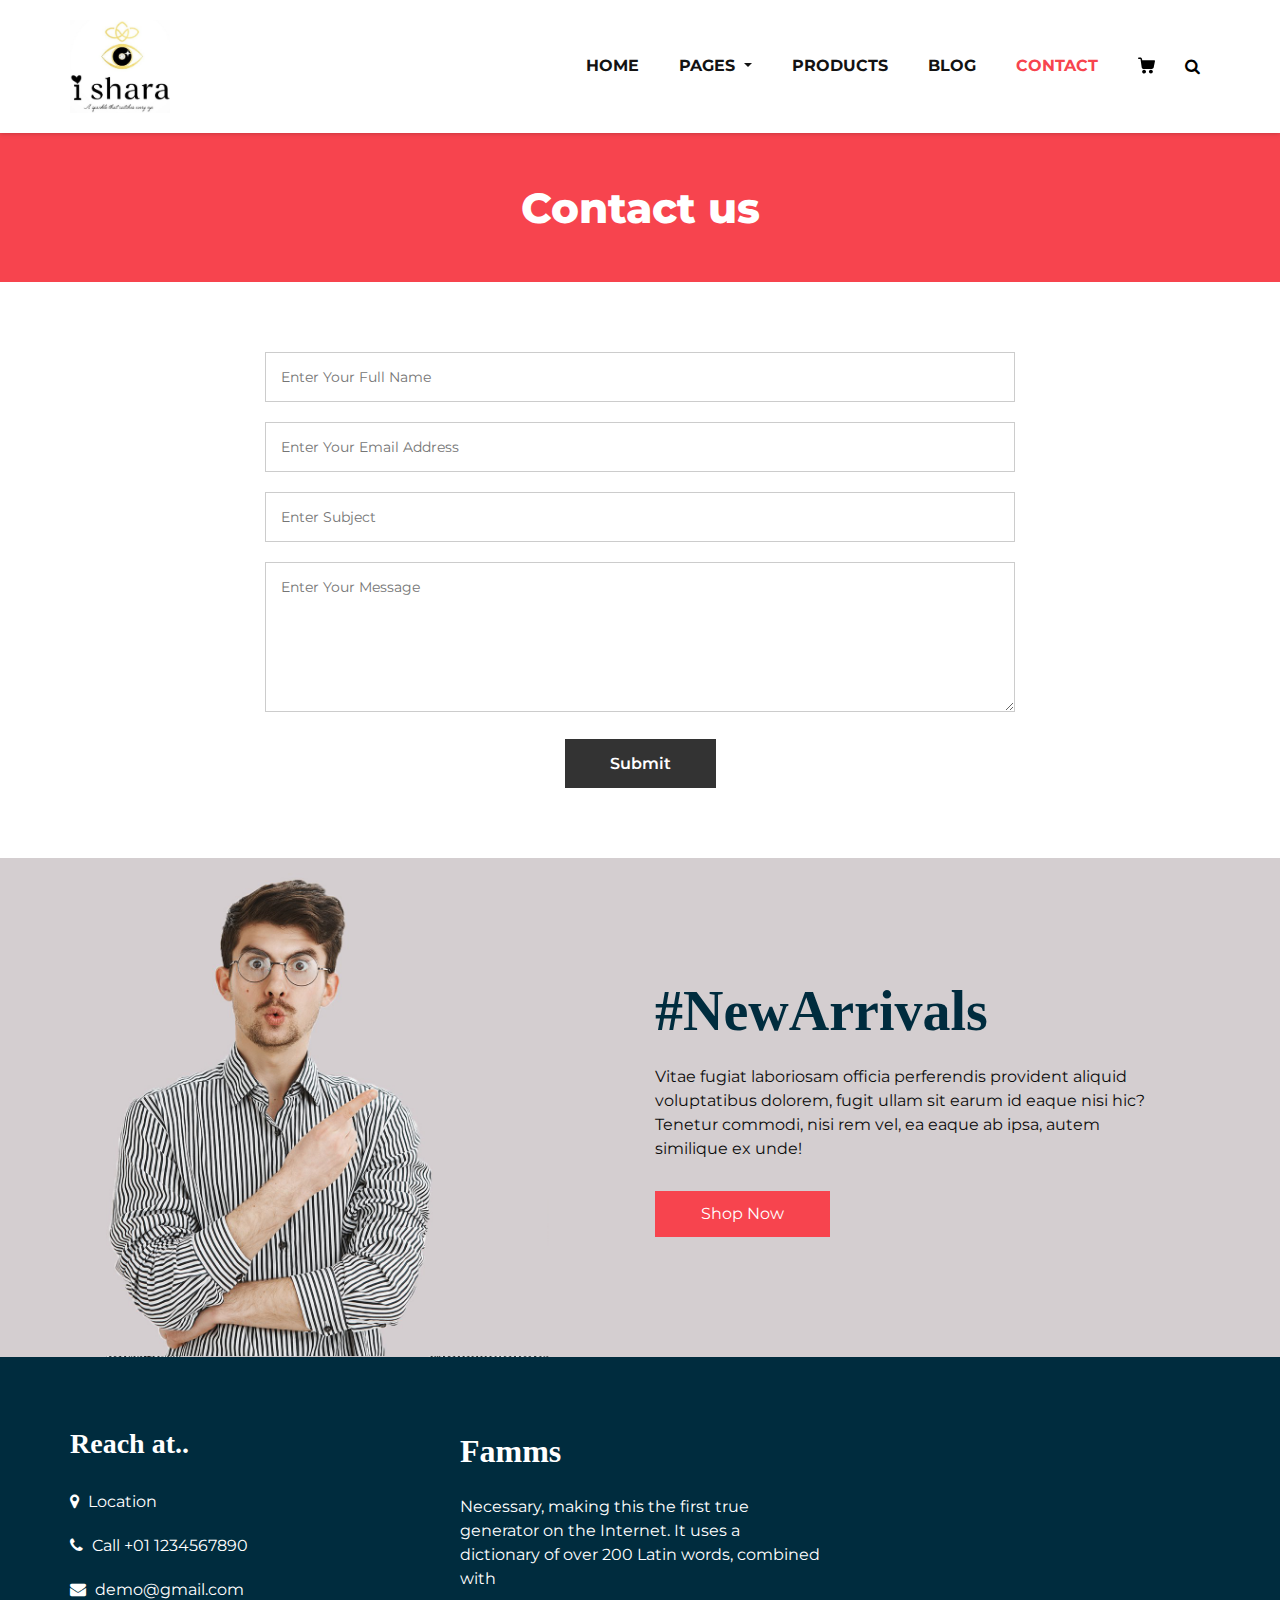
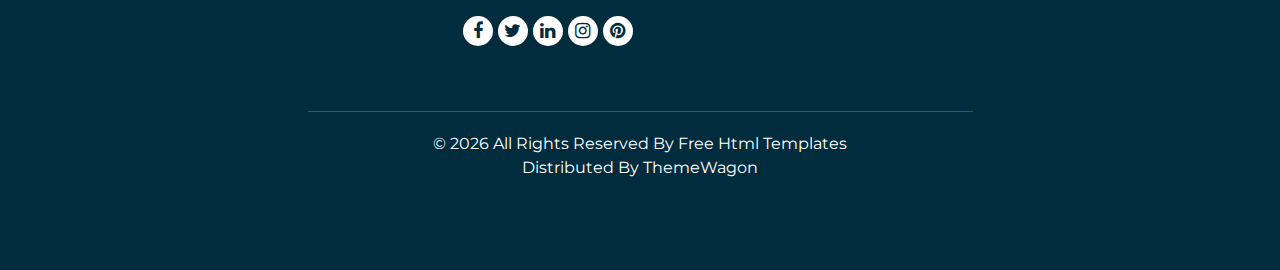
<file: contact.html>
<!DOCTYPE html>
<html>
   <head>
      <!-- Basic -->
      <meta charset="utf-8" />
      <meta http-equiv="X-UA-Compatible" content="IE=edge" />
      <!-- Mobile Metas -->
      <meta name="viewport" content="width=device-width, initial-scale=1, shrink-to-fit=no" />
      <!-- Site Metas -->
      <meta name="keywords" content="" />
      <meta name="description" content="" />
      <meta name="author" content="" />
      <link rel="shortcut icon" href="images/logo.jpg" type="">
      <title>Famms - Fashion HTML Template</title>
      <!-- bootstrap core css -->
      <link rel="stylesheet" type="text/css" href="css/bootstrap.css" />
      <!-- font awesome style -->
      <link href="css/font-awesome.min.css" rel="stylesheet" />
      <!-- Custom styles for this template -->
      <link href="css/style.css" rel="stylesheet" />
      <!-- responsive style -->
      <link href="css/responsive.css" rel="stylesheet" />
   </head>
   <body class="sub_page">
      <div class="hero_area">
         <!-- header section strats -->
         <header class="header_section">
            <div class="container">
               <nav class="navbar navbar-expand-lg custom_nav-container ">
                  <a class="navbar-brand" href="index.html"><img width="100" src="images/logo.jpg" alt="#" /></a>
                  <button class="navbar-toggler" type="button" data-toggle="collapse" data-target="#navbarSupportedContent" aria-controls="navbarSupportedContent" aria-expanded="false" aria-label="Toggle navigation">
                  <span class=""> </span>
                  </button>
                  <div class="collapse navbar-collapse" id="navbarSupportedContent">
                     <ul class="navbar-nav">
                        <li class="nav-item">
                           <a class="nav-link" href="index.html">Home <span class="sr-only">(current)</span></a>
                        </li>
                        <li class="nav-item dropdown">
                           <a class="nav-link dropdown-toggle" href="#" data-toggle="dropdown" role="button" aria-haspopup="true" aria-expanded="true"> <span class="nav-label">Pages <span class="caret"></span></a>
                           <ul class="dropdown-menu">
                              <li><a href="about.html">About</a></li>
                              <li><a href="testimonial.html">Testimonial</a></li>
                           </ul>
                        </li>
                        <li class="nav-item">
                           <a class="nav-link" href="product.html">Products</a>
                        </li>
                        <li class="nav-item">
                           <a class="nav-link" href="blog_list.html">Blog</a>
                        </li>
                        <li class="nav-item active">
                           <a class="nav-link" href="contact.html">Contact</a>
                        </li>
                        <li class="nav-item">
                           <a class="nav-link" href="#">
                              <svg version="1.1" id="Capa_1" xmlns="http://www.w3.org/2000/svg" xmlns:xlink="http://www.w3.org/1999/xlink" x="0px" y="0px" viewBox="0 0 456.029 456.029" style="enable-background:new 0 0 456.029 456.029;" xml:space="preserve">
                                 <g>
                                    <g>
                                       <path d="M345.6,338.862c-29.184,0-53.248,23.552-53.248,53.248c0,29.184,23.552,53.248,53.248,53.248
                                          c29.184,0,53.248-23.552,53.248-53.248C398.336,362.926,374.784,338.862,345.6,338.862z" />
                                    </g>
                                 </g>
                                 <g>
                                    <g>
                                       <path d="M439.296,84.91c-1.024,0-2.56-0.512-4.096-0.512H112.64l-5.12-34.304C104.448,27.566,84.992,10.67,61.952,10.67H20.48
                                          C9.216,10.67,0,19.886,0,31.15c0,11.264,9.216,20.48,20.48,20.48h41.472c2.56,0,4.608,2.048,5.12,4.608l31.744,216.064
                                          c4.096,27.136,27.648,47.616,55.296,47.616h212.992c26.624,0,49.664-18.944,55.296-45.056l33.28-166.4
                                          C457.728,97.71,450.56,86.958,439.296,84.91z" />
                                    </g>
                                 </g>
                                 <g>
                                    <g>
                                       <path d="M215.04,389.55c-1.024-28.16-24.576-50.688-52.736-50.688c-29.696,1.536-52.224,26.112-51.2,55.296
                                          c1.024,28.16,24.064,50.688,52.224,50.688h1.024C193.536,443.31,216.576,418.734,215.04,389.55z" />
                                    </g>
                                 </g>
                                 <g>
                                 </g>
                                 <g>
                                 </g>
                                 <g>
                                 </g>
                                 <g>
                                 </g>
                                 <g>
                                 </g>
                                 <g>
                                 </g>
                                 <g>
                                 </g>
                                 <g>
                                 </g>
                                 <g>
                                 </g>
                                 <g>
                                 </g>
                                 <g>
                                 </g>
                                 <g>
                                 </g>
                                 <g>
                                 </g>
                                 <g>
                                 </g>
                                 <g>
                                 </g>
                              </svg>
                           </a>
                        </li>
                        <form class="form-inline">
                           <button class="btn  my-2 my-sm-0 nav_search-btn" type="submit">
                           <i class="fa fa-search" aria-hidden="true"></i>
                           </button>
                        </form>
                     </ul>
                  </div>
               </nav>
            </div>
         </header>
         <!-- end header section -->
      </div>
      <!-- inner page section -->
      <section class="inner_page_head">
         <div class="container_fuild">
            <div class="row">
               <div class="col-md-12">
                  <div class="full">
                     <h3>Contact us</h3>
                  </div>
               </div>
            </div>
         </div>
      </section>
      <!-- end inner page section -->
      <!-- why section -->
      <section class="why_section layout_padding">
         <div class="container">
         
            <div class="row">
               <div class="col-lg-8 offset-lg-2">
                  <div class="full">
                     <form action="index.html">
                        <fieldset>
                           <input type="text" placeholder="Enter your full name" name="name" required />
                           <input type="email" placeholder="Enter your email address" name="email" required />
                           <input type="text" placeholder="Enter subject" name="subject" required />
                           <textarea placeholder="Enter your message" required></textarea>
                           <input type="submit" value="Submit" />
                        </fieldset>
                     </form>
                  </div>
               </div>
            </div>
         </div>
      </section>
      <!-- end why section -->
      <!-- arrival section -->
      <section class="arrival_section">
         <div class="container">
            <div class="box">
               <div class="arrival_bg_box">
                  <img src="images/arrival-bg.png" alt="">
               </div>
               <div class="row">
                  <div class="col-md-6 ml-auto">
                     <div class="heading_container remove_line_bt">
                        <h2>
                           #NewArrivals
                        </h2>
                     </div>
                     <p style="margin-top: 20px;margin-bottom: 30px;">
                        Vitae fugiat laboriosam officia perferendis provident aliquid voluptatibus dolorem, fugit ullam sit earum id eaque nisi hic? Tenetur commodi, nisi rem vel, ea eaque ab ipsa, autem similique ex unde!
                     </p>
                     <a href="">
                     Shop Now
                     </a>
                  </div>
               </div>
            </div>
         </div>
      </section>
      <!-- end arrival section -->
      <!-- footer section -->
      <footer class="footer_section">
         <div class="container">
            <div class="row">
               <div class="col-md-4 footer-col">
                  <div class="footer_contact">
                     <h4>
                        Reach at..
                     </h4>
                     <div class="contact_link_box">
                        <a href="">
                        <i class="fa fa-map-marker" aria-hidden="true"></i>
                        <span>
                        Location
                        </span>
                        </a>
                        <a href="">
                        <i class="fa fa-phone" aria-hidden="true"></i>
                        <span>
                        Call +01 1234567890
                        </span>
                        </a>
                        <a href="">
                        <i class="fa fa-envelope" aria-hidden="true"></i>
                        <span>
                        demo@gmail.com
                        </span>
                        </a>
                     </div>
                  </div>
               </div>
               <div class="col-md-4 footer-col">
                  <div class="footer_detail">
                     <a href="index.html" class="footer-logo">
                     Famms
                     </a>
                     <p>
                        Necessary, making this the first true generator on the Internet. It uses a dictionary of over 200 Latin words, combined with
                     </p>
                     <div class="footer_social">
                        <a href="">
                        <i class="fa fa-facebook" aria-hidden="true"></i>
                        </a>
                        <a href="">
                        <i class="fa fa-twitter" aria-hidden="true"></i>
                        </a>
                        <a href="">
                        <i class="fa fa-linkedin" aria-hidden="true"></i>
                        </a>
                        <a href="">
                        <i class="fa fa-instagram" aria-hidden="true"></i>
                        </a>
                        <a href="">
                        <i class="fa fa-pinterest" aria-hidden="true"></i>
                        </a>
                     </div>
                  </div>
               </div>
               <div class="col-md-4 footer-col">
                  <div class="map_container">
                     <div class="map">
                        <div id="googleMap"></div>
                     </div>
                  </div>
               </div>
            </div>
            <div class="footer-info">
               <div class="col-lg-7 mx-auto px-0">
                  <p>
                     &copy; <span id="displayYear"></span> All Rights Reserved By
                     <a href="https://html.design/">Free Html Templates</a><br>
         
                     Distributed By <a href="https://themewagon.com/" target="_blank">ThemeWagon</a>
                  </p>
               </div>
            </div>
         </div>
      </footer>
      <!-- footer section -->
      <!-- jQery -->
      <script src="js/jquery-3.4.1.min.js"></script>
      <!-- popper js -->
      <script src="js/popper.min.js"></script>
      <!-- bootstrap js -->
      <script src="js/bootstrap.js"></script>
      <!-- custom js -->
      <script src="js/custom.js"></script>
   </body>
</html>
</file>
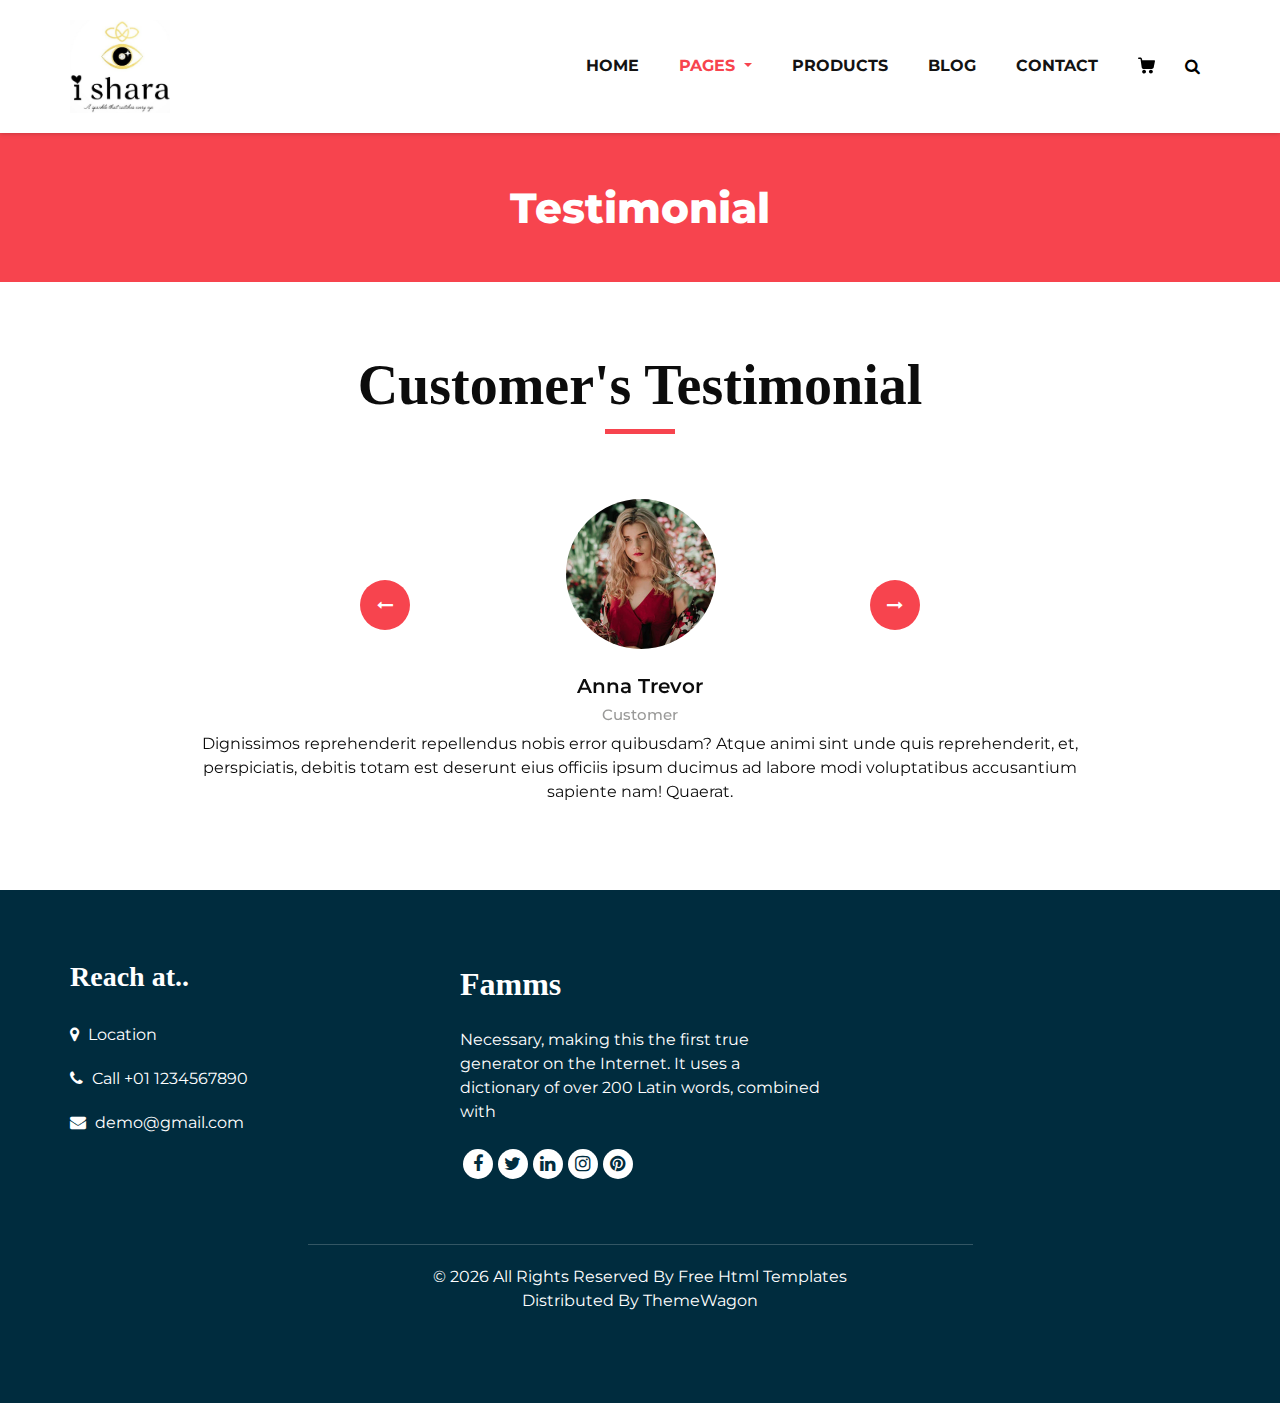
<file: testimonial.html>
<!DOCTYPE html>
<html>
   <head>
      <!-- Basic -->
      <meta charset="utf-8" />
      <meta http-equiv="X-UA-Compatible" content="IE=edge" />
      <!-- Mobile Metas -->
      <meta name="viewport" content="width=device-width, initial-scale=1, shrink-to-fit=no" />
      <!-- Site Metas -->
      <meta name="keywords" content="" />
      <meta name="description" content="" />
      <meta name="author" content="" />
      <link rel="shortcut icon" href="images/favicon.png" type="">
      <title>Famms - Fashion HTML Template</title>
      <!-- bootstrap core css -->
      <link rel="stylesheet" type="text/css" href="css/bootstrap.css" />
      <!-- font awesome style -->
      <link href="css/font-awesome.min.css" rel="stylesheet" />
      <!-- Custom styles for this template -->
      <link href="css/style.css" rel="stylesheet" />
      <!-- responsive style -->
      <link href="css/responsive.css" rel="stylesheet" />
   </head>
   <body class="sub_page">
      <div class="hero_area">
         <!-- header section strats -->
         <header class="header_section">
            <div class="container">
               <nav class="navbar navbar-expand-lg custom_nav-container ">
                  <a class="navbar-brand" href="index.html"><img width="100" src="images/logo.jpg" alt="#" /></a>
                  <button class="navbar-toggler" type="button" data-toggle="collapse" data-target="#navbarSupportedContent" aria-controls="navbarSupportedContent" aria-expanded="false" aria-label="Toggle navigation">
                  <span class=""> </span>
                  </button>
                  <div class="collapse navbar-collapse" id="navbarSupportedContent">
                     <ul class="navbar-nav">
                        <li class="nav-item">
                           <a class="nav-link" href="index.html">Home <span class="sr-only">(current)</span></a>
                        </li>
                        <li class="nav-item dropdown active">
                           <a class="nav-link dropdown-toggle" href="#" data-toggle="dropdown" role="button" aria-haspopup="true" aria-expanded="true"> <span class="nav-label">Pages <span class="caret"></span></a>
                           <ul class="dropdown-menu">
                              <li><a href="about.html">About</a></li>
                              <li><a href="testimonial.html">Testimonial</a></li>
                           </ul>
                        </li>
                        <li class="nav-item">
                           <a class="nav-link" href="product.html">Products</a>
                        </li>
                        <li class="nav-item">
                           <a class="nav-link" href="blog_list.html">Blog</a>
                        </li>
                        <li class="nav-item">
                           <a class="nav-link" href="contact.html">Contact</a>
                        </li>
                        <li class="nav-item">
                           <a class="nav-link" href="#">
                              <svg version="1.1" id="Capa_1" xmlns="http://www.w3.org/2000/svg" xmlns:xlink="http://www.w3.org/1999/xlink" x="0px" y="0px" viewBox="0 0 456.029 456.029" style="enable-background:new 0 0 456.029 456.029;" xml:space="preserve">
                                 <g>
                                    <g>
                                       <path d="M345.6,338.862c-29.184,0-53.248,23.552-53.248,53.248c0,29.184,23.552,53.248,53.248,53.248
                                          c29.184,0,53.248-23.552,53.248-53.248C398.336,362.926,374.784,338.862,345.6,338.862z" />
                                    </g>
                                 </g>
                                 <g>
                                    <g>
                                       <path d="M439.296,84.91c-1.024,0-2.56-0.512-4.096-0.512H112.64l-5.12-34.304C104.448,27.566,84.992,10.67,61.952,10.67H20.48
                                          C9.216,10.67,0,19.886,0,31.15c0,11.264,9.216,20.48,20.48,20.48h41.472c2.56,0,4.608,2.048,5.12,4.608l31.744,216.064
                                          c4.096,27.136,27.648,47.616,55.296,47.616h212.992c26.624,0,49.664-18.944,55.296-45.056l33.28-166.4
                                          C457.728,97.71,450.56,86.958,439.296,84.91z" />
                                    </g>
                                 </g>
                                 <g>
                                    <g>
                                       <path d="M215.04,389.55c-1.024-28.16-24.576-50.688-52.736-50.688c-29.696,1.536-52.224,26.112-51.2,55.296
                                          c1.024,28.16,24.064,50.688,52.224,50.688h1.024C193.536,443.31,216.576,418.734,215.04,389.55z" />
                                    </g>
                                 </g>
                                 <g>
                                 </g>
                                 <g>
                                 </g>
                                 <g>
                                 </g>
                                 <g>
                                 </g>
                                 <g>
                                 </g>
                                 <g>
                                 </g>
                                 <g>
                                 </g>
                                 <g>
                                 </g>
                                 <g>
                                 </g>
                                 <g>
                                 </g>
                                 <g>
                                 </g>
                                 <g>
                                 </g>
                                 <g>
                                 </g>
                                 <g>
                                 </g>
                                 <g>
                                 </g>
                              </svg>
                           </a>
                        </li>
                        <form class="form-inline">
                           <button class="btn  my-2 my-sm-0 nav_search-btn" type="submit">
                           <i class="fa fa-search" aria-hidden="true"></i>
                           </button>
                        </form>
                     </ul>
                  </div>
               </nav>
            </div>
         </header>
         <!-- end header section -->
      </div>
      <!-- inner page section -->
      <section class="inner_page_head">
         <div class="container_fuild">
            <div class="row">
               <div class="col-md-12">
                  <div class="full">
                     <h3>Testimonial</h3>
                  </div>
               </div>
            </div>
         </div>
      </section>
      <!-- end inner page section -->
      <!-- client section -->
      <section class="client_section layout_padding">
         <div class="container">
            <div class="heading_container heading_center">
               <h2>
                  Customer's Testimonial
               </h2>
            </div>
            <div id="carouselExample3Controls" class="carousel slide" data-ride="carousel">
               <div class="carousel-inner">
                  <div class="carousel-item active">
                     <div class="box col-lg-10 mx-auto">
                        <div class="img_container">
                           <div class="img-box">
                              <div class="img_box-inner">
                                 <img src="images/client.jpg" alt="">
                              </div>
                           </div>
                        </div>
                        <div class="detail-box">
                           <h5>
                              Anna Trevor
                           </h5>
                           <h6>
                              Customer
                           </h6>
                           <p>
                              Dignissimos reprehenderit repellendus nobis error quibusdam? Atque animi sint unde quis reprehenderit, et, perspiciatis, debitis totam est deserunt eius officiis ipsum ducimus ad labore modi voluptatibus accusantium sapiente nam! Quaerat.
                           </p>
                        </div>
                     </div>
                  </div>
                  <div class="carousel-item">
                     <div class="box col-lg-10 mx-auto">
                        <div class="img_container">
                           <div class="img-box">
                              <div class="img_box-inner">
                                 <img src="images/client.jpg" alt="">
                              </div>
                           </div>
                        </div>
                        <div class="detail-box">
                           <h5>
                              Anna Trevor
                           </h5>
                           <h6>
                              Customer
                           </h6>
                           <p>
                              Dignissimos reprehenderit repellendus nobis error quibusdam? Atque animi sint unde quis reprehenderit, et, perspiciatis, debitis totam est deserunt eius officiis ipsum ducimus ad labore modi voluptatibus accusantium sapiente nam! Quaerat.
                           </p>
                        </div>
                     </div>
                  </div>
                  <div class="carousel-item">
                     <div class="box col-lg-10 mx-auto">
                        <div class="img_container">
                           <div class="img-box">
                              <div class="img_box-inner">
                                 <img src="images/client.jpg" alt="">
                              </div>
                           </div>
                        </div>
                        <div class="detail-box">
                           <h5>
                              Anna Trevor
                           </h5>
                           <h6>
                              Customer
                           </h6>
                           <p>
                              Dignissimos reprehenderit repellendus nobis error quibusdam? Atque animi sint unde quis reprehenderit, et, perspiciatis, debitis totam est deserunt eius officiis ipsum ducimus ad labore modi voluptatibus accusantium sapiente nam! Quaerat.
                           </p>
                        </div>
                     </div>
                  </div>
               </div>
               <div class="carousel_btn_box">
                  <a class="carousel-control-prev" href="#carouselExample3Controls" role="button" data-slide="prev">
                  <i class="fa fa-long-arrow-left" aria-hidden="true"></i>
                  <span class="sr-only">Previous</span>
                  </a>
                  <a class="carousel-control-next" href="#carouselExample3Controls" role="button" data-slide="next">
                  <i class="fa fa-long-arrow-right" aria-hidden="true"></i>
                  <span class="sr-only">Next</span>
                  </a>
               </div>
            </div>
         </div>
      </section>
      <!-- end client section -->
      <!-- footer section -->
      <footer class="footer_section">
         <div class="container">
            <div class="row">
               <div class="col-md-4 footer-col">
                  <div class="footer_contact">
                     <h4>
                        Reach at..
                     </h4>
                     <div class="contact_link_box">
                        <a href="">
                        <i class="fa fa-map-marker" aria-hidden="true"></i>
                        <span>
                        Location
                        </span>
                        </a>
                        <a href="">
                        <i class="fa fa-phone" aria-hidden="true"></i>
                        <span>
                        Call +01 1234567890
                        </span>
                        </a>
                        <a href="">
                        <i class="fa fa-envelope" aria-hidden="true"></i>
                        <span>
                        demo@gmail.com
                        </span>
                        </a>
                     </div>
                  </div>
               </div>
               <div class="col-md-4 footer-col">
                  <div class="footer_detail">
                     <a href="index.html" class="footer-logo">
                     Famms
                     </a>
                     <p>
                        Necessary, making this the first true generator on the Internet. It uses a dictionary of over 200 Latin words, combined with
                     </p>
                     <div class="footer_social">
                        <a href="">
                        <i class="fa fa-facebook" aria-hidden="true"></i>
                        </a>
                        <a href="">
                        <i class="fa fa-twitter" aria-hidden="true"></i>
                        </a>
                        <a href="">
                        <i class="fa fa-linkedin" aria-hidden="true"></i>
                        </a>
                        <a href="">
                        <i class="fa fa-instagram" aria-hidden="true"></i>
                        </a>
                        <a href="">
                        <i class="fa fa-pinterest" aria-hidden="true"></i>
                        </a>
                     </div>
                  </div>
               </div>
               <div class="col-md-4 footer-col">
                  <div class="map_container">
                     <div class="map">
                        <div id="googleMap"></div>
                     </div>
                  </div>
               </div>
            </div>
            <div class="footer-info">
               <div class="col-lg-7 mx-auto px-0">
                  <p>
                     &copy; <span id="displayYear"></span> All Rights Reserved By
                     <a href="https://html.design/">Free Html Templates</a><br>
         
                     Distributed By <a href="https://themewagon.com/" target="_blank">ThemeWagon</a>
                  </p>
               </div>
            </div>
         </div>
      </footer>
      <!-- footer section -->
      <!-- jQery -->
      <script src="js/jquery-3.4.1.min.js"></script>
      <!-- popper js -->
      <script src="js/popper.min.js"></script>
      <!-- bootstrap js -->
      <script src="js/bootstrap.js"></script>
      <!-- custom js -->
      <script src="js/custom.js"></script>
   </body>
</html>
</file>
<file: css/style.css>
@import url('https://fonts.googleapis.com/css2?family=Montserrat:ital,wght@0,100;0,200;0,300;0,400;0,500;0,600;0,700;0,800;0,900;1,100;1,200;1,300;1,400;1,500;1,600;1,700;1,800;1,900&display=swap');

* {
  box-sizing: border-box;
}
body {
  font-family: 'Montserrat', sans-serif;
  color: #0c0c0c;
  background-color: #ffffff;
  overflow-x: hidden;
}

.layout_padding {
  padding: 70px 0;
}

.layout_padding2 {
  padding: 75px 0;
}

.layout_padding2-top {
  padding-top: 75px;
}

.layout_padding2-bottom {
  padding-bottom: 75px;
}

.layout_padding-top {
  padding-top: 90px;
}

.layout_padding-bottom {
  padding-bottom: 90px;
}

h1,
h2 {
  font-family: 'Playfair Display', serif;
}

.heading_container {
  display: -webkit-box;
  display: -ms-flexbox;
  display: flex;
  -webkit-box-orient: vertical;
  -webkit-box-direction: normal;
      -ms-flex-direction: column;
          flex-direction: column;
  -webkit-box-align: start;
      -ms-flex-align: start;
          align-items: flex-start;
}

.heading_container h2 {
    position: relative;
    margin-bottom: 0;
    font-size: 3.5rem;
    font-weight: bold;
}

.heading_container h2::after {
    content: "";
    display: block;
    width: 70px;
    height: 5px;
    background: #f7444e;
    margin: 10px auto 10px;
}

.heading_container h2 span {
  color: #f7444e;
}

.heading_container p {
  margin-top: 10px;
  margin-bottom: 0;
}

.heading_container.heading_center {
  -webkit-box-align: center;
      -ms-flex-align: center;
          align-items: center;
  text-align: center;
}

a,
a:hover,
a:focus {
  text-decoration: none;
}

a:hover,
a:focus {
  color: initial;
}

.btn,
.btn:focus {
  outline: none !important;
  -webkit-box-shadow: none;
          box-shadow: none;
}

/*header section*/
.hero_area {
  position: relative;
  min-height: 100vh;
  display: -webkit-box;
  display: -ms-flexbox;
  display: flex;
  -webkit-box-orient: vertical;
  -webkit-box-direction: normal;
      -ms-flex-direction: column;
          flex-direction: column;
}

.sub_page .hero_area {
  min-height: auto;
  -webkit-box-shadow: 0 0 5px 0 rgba(0, 0, 0, 0.25);
          box-shadow: 0 0 5px 0 rgba(0, 0, 0, 0.25);
}

.header_section {
    padding: 15px 0;
}

.header_section .container-fluid {
  padding-right: 25px;
  padding-left: 25px;
}

.navbar-brand {
  font-family: 'Playfair Display', serif;
}

.navbar-brand span {
  font-weight: bold;
  font-size: 32px;
  color: #000000;
}

.custom_nav-container {
  padding: 0;
}

.custom_nav-container .navbar-nav {
  margin-left: auto;
}

.custom_nav-container .navbar-nav .nav-item .nav-link {
    padding: 5px 20px;
    color: #131313;
    text-align: center;
    text-transform: uppercase;
    border-radius: 5px;
    -webkit-transition: all 0.3s;
    transition: all 0.3s;
    font-weight: 700;
}

.custom_nav-container .navbar-nav .nav-item .nav-link svg {
  width: 17px;
  height: auto;
  fill: #000000;
  margin-bottom: 2px;
}

.custom_nav-container .navbar-nav .nav-item:hover .nav-link, .custom_nav-container .navbar-nav .nav-item.active .nav-link {
  color: #f7444e;
}

.custom_nav-container .navbar-nav .nav-item:hover .nav-link svg, .custom_nav-container .navbar-nav .nav-item.active .nav-link svg {
  fill: #f7444e;
}

.custom_nav-container .nav_search-btn {
  width: 35px;
  height: 35px;
  padding: 0;
  border: none;
  color: #000000;
}

.custom_nav-container .nav_search-btn:hover {
  color: #f7444e;
}

.custom_nav-container .navbar-toggler {
  outline: none;
}

.custom_nav-container .navbar-toggler {
  padding: 0;
  width: 37px;
  height: 42px;
  -webkit-transition: all 0.3s;
  transition: all 0.3s;
}

.custom_nav-container .navbar-toggler span {
  display: block;
  width: 35px;
  height: 4px;
  background-color: #000000;
  margin: 7px 0;
  -webkit-transition: all 0.3s;
  transition: all 0.3s;
  position: relative;
  border-radius: 5px;
  transition: all 0.3s;
}

.custom_nav-container .navbar-toggler span::before, .custom_nav-container .navbar-toggler span::after {
  content: "";
  position: absolute;
  left: 0;
  height: 100%;
  width: 100%;
  background-color: #000000;
  top: -10px;
  border-radius: 5px;
  -webkit-transition: all 0.3s;
  transition: all 0.3s;
}

.custom_nav-container .navbar-toggler span::after {
  top: 10px;
}

.custom_nav-container .navbar-toggler[aria-expanded="true"] {
  -webkit-transform: rotate(360deg);
          transform: rotate(360deg);
}

.custom_nav-container .navbar-toggler[aria-expanded="true"] span {
  -webkit-transform: rotate(45deg);
          transform: rotate(45deg);
}

.custom_nav-container .navbar-toggler[aria-expanded="true"] span::before, .custom_nav-container .navbar-toggler[aria-expanded="true"] span::after {
  -webkit-transform: rotate(90deg);
          transform: rotate(90deg);
  top: 0;
}

/*end header section*/
/* slider section */
.slider_section {
  -webkit-box-flex: 1;
      -ms-flex: 1;
          flex: 1;
  display: -webkit-box;
  display: -ms-flexbox;
  display: flex;
  -webkit-box-align: center;
      -ms-flex-align: center;
          align-items: center;
  position: relative;
  padding: 90px 0 75px 0;
}

.slider_section .row {
  -webkit-box-align: center;
      -ms-flex-align: center;
          align-items: center;
}

.slider_section #customCarousel1 {
  width: 100%;
  position: unset;
}

.slider_section .detail-box h1 {
    font-size: 4.5rem;
    font-weight: bold;
    margin-bottom: 15px;
    color: #002c3e;
    line-height: 70px;
}

.slider_section .detail-box h1 span {
  color: #f7444e;
}

.slider_section .detail-box p {
    font-size: 16px;
    margin-top: 20px;
    margin-bottom: 1.5rem;
}

.slider_section .detail-box a {
    display: inline-block;
    padding: 12px 45px;
    background-color: #f7444e;
    border: 1px solid #f7444e;
    color: #ffffff;
    border-radius: 0;
    -webkit-transition: all 0.3s;
    transition: all 0.3s;
    margin-top: 10px;
    font-weight: 700;
}

.slider_section .detail-box a:hover {
  background-color: transparent;
  color: #f7444e;
}

.slider_section .img-box img {
  width: 100%;
}

.slider_section .carousel-indicators {
  position: unset;
  margin: 0;
  margin-top: 45px;
  -webkit-box-pack: start;
      -ms-flex-pack: start;
          justify-content: flex-start;
  -webkit-box-align: center;
      -ms-flex-align: center;
          align-items: center;
}

.slider_section .carousel-indicators li {
  background-color: #ffffff;
  width: 12px;
  height: 12px;
  border-radius: 100%;
  opacity: 1;
}

.slider_section .carousel-indicators li.active {
  width: 20px;
  height: 20px;
  background-color: #f7444e;
}

.slider_bg_box {
  position: absolute;
  top: 0;
  left: 0;
  width: 100%;
  height: 100%;
  z-index: -1;
}

.slider_bg_box img {
  width: 100%;
  height: 100%;
  -o-object-fit: cover;
     object-fit: cover;
  -o-object-position: top right;
     object-position: top right;
}

.product_section .heading_container {
  margin-bottom: 20px;
}

.product_section .box {
    position: relative;
    margin-top: 25px;
    padding: 35px 35px;
    background-color: #f7f8f9;
    -webkit-transition: all .3s;
    transition: all .3s;
    overflow: hidden;
    box-shadow: 5px 5px 5px -5px rgba(0,0,0,.2);
    border: solid #fff 10px;
}

.product_section .box .img-box {
  display: -webkit-box;
  display: -ms-flexbox;
  display: flex;
  -webkit-box-pack: center;
      -ms-flex-pack: center;
          justify-content: center;
  -webkit-box-align: center;
      -ms-flex-align: center;
          align-items: center;
  height: 215px;
}

.product_section .box .img-box img {
  max-width: 100%;
  max-height: 160px;
  -webkit-transition: all .3s;
  transition: all .3s;
}

.product_section .box .detail-box {
  text-align: center;
  display: -webkit-box;
  display: -ms-flexbox;
  display: flex;
  -webkit-box-pack: justify;
      -ms-flex-pack: justify;
          justify-content: space-between;
}

.product_section .box .detail-box h5 {
  font-size: 18px;
  margin-top: 10px;
}

.product_section .box .detail-box h6 {
  margin-top: 10px;
  color: #002c3e;
  font-weight: 600;
}

.product_section .box:hover img {
  -webkit-transform: scale(1.1);
          transform: scale(1.1);
}

.product_section .box:hover .option_container {
  opacity: 1;
  visibility: visible;
  -webkit-transform: translateY(0);
          transform: translateY(0);
}
.arrival_section {
    background-color: #d4ced0;
}
.product_section .option_container {
  position: absolute;
  top: 0;
  left: 0;
  width: 100%;
  height: 100%;
  display: -webkit-box;
  display: -ms-flexbox;
  display: flex;
  -webkit-box-pack: center;
      -ms-flex-pack: center;
          justify-content: center;
  -webkit-box-align: center;
      -ms-flex-align: center;
          align-items: center;
  background-color: rgba(255, 255, 255, 0.6);
  z-index: 3;
  opacity: 0;
  visibility: hidden;
  -webkit-transition: all .2s;
  transition: all .2s;
  -webkit-transform: translateY(100%);
          transform: translateY(100%);
}

.product_section .options {
  display: -webkit-box;
  display: -ms-flexbox;
  display: flex;
  -webkit-box-orient: vertical;
  -webkit-box-direction: normal;
      -ms-flex-direction: column;
          flex-direction: column;
  -webkit-box-align: center;
      -ms-flex-align: center;
          align-items: center;
}

.product_section .options a {
  display: inline-block;
  padding: 8px 15px;
  border-radius: 30px;
  width: 165px;
  text-align: center;
  -webkit-transition: all .3s;
  transition: all .3s;
  margin: 5px 0;
}

.product_section .options .option1 {
  background-color: #f7444e;
  border: 1px solid #f7444e;
  color: #ffffff;
}

.product_section .options .option1:hover {
  background-color: transparent;
  color: #f7444e;
}

.product_section .options .option2 {
  background-color: #000000;
  border: 1px solid #000000;
  color: #ffffff;
}

.product_section .options .option2:hover {
  background-color: transparent;
  color: #000000;
}

.product_section .btn-box {
  display: -webkit-box;
  display: -ms-flexbox;
  display: flex;
  -webkit-box-pack: center;
      -ms-flex-pack: center;
          justify-content: center;
  margin-top: 45px;
}

.product_section .btn-box a {
  display: inline-block;
  padding: 10px 40px;
  background-color: #f7444e;
  border: 1px solid #f7444e;
  color: #ffffff;
  border-radius: 0;
  -webkit-transition: all 0.3s;
  transition: all 0.3s;
}

.product_section .btn-box a:hover {
  background-color: transparent;
  color: #f7444e;
}

.arrival_section .heading_container {
  color: #002c3e;
  margin-bottom: 10px;
}

.arrival_section .box {
  padding: 120px 45px;
  position: relative;
}

.arrival_section .arrival_bg_box {
    position: absolute;
    top: 0;
    left: 0;
    width: 100%;
    height: 100%;
    z-index: 3;
}

.arrival_section .arrival_bg_box img {
    width: 50%;
    height: 100%;
    -o-object-fit: cover;
    object-fit: cover;
    -o-object-position: top left;
    object-position: top left;
}

.arrival_section a {
  display: inline-block;
  padding: 10px 45px;
  background-color: #f7444e;
  border: 1px solid #f7444e;
  color: #ffffff;
  border-radius: 0;
  -webkit-transition: all 0.3s;
  transition: all 0.3s;
}

.arrival_section a:hover {
  background-color: transparent;
  color: #f7444e;
}

.why_section .box {
    text-align: center;
    margin-top: 45px;
    background-color: #002c3e;
    padding: 45px 50px;
    border-radius: 5px;
    color: #ffffff;
}

.detail-box h5 {
    font-size: 21px;
    font-weight: 700;
}

.remove_line_bt h2::after {
    display: none;
}

.why_section .box .img-box {
  margin-bottom: 15px;
}

.why_section .box .img-box svg {
  width: 55px;
  height: auto;
  fill: #ffffff;
}

.subscribe_section {
  text-align: center;
}

.subscribe_section .box {
  background-color: #d4ced0;
  padding: 75px 45px;
}

.subscribe_section .subscribe_form .heading_container {
  -webkit-box-pack: center;
      -ms-flex-pack: center;
          justify-content: center;
  color: #002c3e;
}

.subscribe_section .subscribe_form .heading_container h2 {
  padding: 0 25px;
}

.subscribe_section .subscribe_form form {
  display: -webkit-box;
  display: -ms-flexbox;
  display: flex;
  -webkit-box-orient: vertical;
  -webkit-box-direction: normal;
      -ms-flex-direction: column;
          flex-direction: column;
  -webkit-box-align: center;
      -ms-flex-align: center;
          align-items: center;
}

.subscribe_section .subscribe_form form input {
    width: 100%;
    height: 60px;
    border: none;
    border-radius: 90px;
    outline: none;
    padding: 5px 25px;
    background-color: #ffffff;
    margin-top: 15px;
    text-align: left;
}

.subscribe_section .subscribe_form form input::-webkit-input-placeholder {
  color: #171620;
}

.subscribe_section .subscribe_form form input:-ms-input-placeholder {
  color: #171620;
}

.subscribe_section .subscribe_form form input::-ms-input-placeholder {
  color: #171620;
}

.subscribe_section .subscribe_form form input::placeholder {
  color: #171620;
}

.subscribe_section .subscribe_form form button {
  display: inline-block;
  padding: 10px 45px;
  background-color: #f7444e;
  border: 1px solid #f7444e;
  color: #ffffff;
  border-radius: 35px;
  -webkit-transition: all 0.3s;
  transition: all 0.3s;
  text-transform: uppercase;
  margin-top: 35px;
  font-weight: 600;
  width: 100%;
  max-width: 285px;
}

.subscribe_section .subscribe_form form button:hover {
  background-color: transparent;
  color: #f7444e;
}

.client_section .box {
  display: -webkit-box;
  display: -ms-flexbox;
  display: flex;
  -webkit-box-orient: vertical;
  -webkit-box-direction: normal;
      -ms-flex-direction: column;
          flex-direction: column;
  -webkit-box-align: center;
      -ms-flex-align: center;
          align-items: center;
  text-align: center;
  margin-top: 55px;
}

.client_section .box .img_container {
    width: auto;
    height: auto;
    border-radius: 100%;
    display: -webkit-box;
    display: -ms-flexbox;
    display: flex;
    -webkit-box-pack: end;
    -ms-flex-pack: end;
    justify-content: flex-end;
    -webkit-box-align: center;
    -ms-flex-align: center;
    align-items: center;
    background-color: transparent;
}

.client_section .box .img_container .img-box {
    width: auto;
    height: auto;
    border-radius: 100%;
    display: -webkit-box;
    display: -ms-flexbox;
    display: flex;
    -webkit-box-pack: center;
    -ms-flex-pack: center;
    justify-content: center;
    -webkit-box-align: center;
    -ms-flex-align: center;
    align-items: center;
    background-color: #ffffff;
    margin-right: -1px;
}

.client_section .box .img_container .img-box .img_box-inner {
  width: 150px;
  height: 150px;
  border-radius: 100%;
  display: -webkit-box;
  display: -ms-flexbox;
  display: flex;
  -webkit-box-pack: center;
      -ms-flex-pack: center;
          justify-content: center;
  -webkit-box-align: center;
      -ms-flex-align: center;
          align-items: center;
  overflow: hidden;
}

.client_section .box .img_container .img-box .img_box-inner img {
  width: 100%;
}

.client_section .box .detail-box {
  margin-top: 25px;
}

.client_section .box .detail-box h5 {
  font-size: 20px;
  font-weight: 600;
}

.client_section .box .detail-box h6 {
  font-size: 15px;
  color: #999998;
}

.client_section .carousel-control-prev,
.client_section .carousel-control-next {
  top: 43%;
  -webkit-transform: translateY(-50%);
          transform: translateY(-50%);
  opacity: 1;
  width: auto;
  margin: 0 5px;
  width: 50px;
  height: 50px;
  opacity: 1;
  color: #ffffff;
  background-color: #f7444e;
  border-radius: 100%;
}

.client_section .carousel-control-prev:hover,
.client_section .carousel-control-next:hover {
  background-color: #212121;
}

.client_section .carousel-control-prev {
  left: 25%;
}

.client_section .carousel-control-next {
  right: 25%;
}

/* footer section*/
.footer_section {
  background-color: #002c3e;
  color: #ffffff;
  padding-top: 70px;
}

.footer_section {
    color: #ffffff;
    text-align: left;
}

.footer_section h4 {
  font-size: 28px;
}

.footer_section h4,
.footer_section .footer-logo {
  font-weight: 600;
  margin-bottom: 20px;
  font-family: 'Playfair Display', serif;
  text-align: left;
}

.footer_section .footer-col {
  margin-bottom: 30px;
}

.footer_section .footer_contact .contact_link_box {
  display: -webkit-box;
  display: -ms-flexbox;
  display: flex;
  -webkit-box-orient: vertical;
  -webkit-box-direction: normal;
      -ms-flex-direction: column;
          flex-direction: column;
}

.footer_section .footer_contact .contact_link_box a {
    margin: 10px 0;
    color: #ffffff;
}

.footer_section .footer_contact .contact_link_box a i {
  margin-right: 5px;
}

.footer_section .footer_contact .contact_link_box a:hover {
  color: #f7444e;
}

.footer_section .footer-logo {
  display: block;
  font-weight: bold;
  font-size: 32px;
  color: #ffffff;
}

.footer_section .footer_social {
    display: -webkit-box;
    display: -ms-flexbox;
    display: flex;
    -webkit-box-pack: left;
    -ms-flex-pack: center;
    justify-content: left;
    margin-top: 25px;
    margin-bottom: 10px;
}

.footer_section .footer_social a {
  display: -webkit-box;
  display: -ms-flexbox;
  display: flex;
  -webkit-box-pack: center;
      -ms-flex-pack: center;
          justify-content: center;
  -webkit-box-align: center;
      -ms-flex-align: center;
          align-items: center;
  color: #002c3e;
  width: 30px;
  height: 30px;
  border-radius: 100%;
  background-color: #ffffff;
  border-radius: 100%;
  margin: 0 2.5px;
  font-size: 18px;
}

.footer_section .footer_social a:hover {
  color: #f7444e;
}

.footer_section .map_container {
  width: 100%;
  height: 175px;
  overflow: hidden;
  display: -webkit-box;
  display: -ms-flexbox;
  display: flex;
  -webkit-box-align: stretch;
      -ms-flex-align: stretch;
          align-items: stretch;
}

.footer_section .map_container .map {
  height: 100%;
  -webkit-box-flex: 1;
      -ms-flex: 1;
          flex: 1;
}

.footer_section .map_container .map #googleMap {
  height: 100%;
}

.footer_section .footer-info {
  text-align: center;
  margin-top: 25px;
}

.footer_section .footer-info p {
    color: #ffffff;
    margin: 0;
    padding: 20px 0;
    border-top: 1px solid rgba(255,255,255,0.2);
}

.footer_section .footer-info p a {
  color: inherit;
}
/*# sourceMappingURL=style.css.map */

.heading_container.heading_center h3 {
    position: relative;
    margin-bottom: 15px;
    font-size: 2.5rem;
    font-weight: bold;
    font-family: 'Playfair Display', serif;
}

li.nav-item ul {
    background: #fff;
    border: solid #000 2px;
    border-radius: 0;
    padding: 10px 20px;
    margin-left: 10px;
    margin-top: 10px;
    box-shadow: 4px 4px 0px 0 #000;
    width: 190px;
}

li.nav-item ul li {
    float: left;
    width: 100%;
    margin: 6px 0;
}

li.nav-item ul li a {
    color: #212529;
    font-size: 16px;
    font-weight: 500;
    letter-spacing: 0.2px;
    margin-top: 10px;
    transition: ease all 0.5s;
}

li.nav-item ul li a:hover, li.nav-item ul li a:focus {
    color: #f7444e;
}

.inner_page_head {
    background: #f7444e;
    text-align: center;
    color: #fff;
    padding-top: 50px;
    padding-bottom: 40px;
}

.inner_page_head h3 {
    font-size: 42px;
    font-weight: 800;
}

/** footer **/

footer {
    background: #f8f8f8;
    padding: 90px 0 70px;
}

.logo_footer {
    margin-bottom: 30px;
}

.information_f p {
    margin-bottom: 1.2rem;
    line-height: 25px;
    font-size: 15px;
}

.widget_menu h3 {
    font-size: 18px;
    font-weight: 700;
    text-transform: uppercase;
    letter-spacing: 0.2px;
    margin-bottom: 25px;
}

.widget_menu ul {
    list-style: none;
    padding: 0;
    margin: 0;
}

.widget_menu ul li {
    float: left;
    width: 100%;
}

.widget_menu ul li a {
    font-size: 15px;
    color: #000;
    margin-bottom: 0;
    float: left;
    width: 100%;
    margin-top: 5px;
}

.field {
    display: flex;
}

.widget_menu {
    float: left;
    width: 100%;
}

div.form_sub .field input[type="email"], div.form_sub .field input[type="email"]:hover, div.form_sub .field input[type="email"]:focus {
    padding: 10px 110px 10px 15px;
    border-radius: 0;
    border: solid #ccc 1px;
    font-size: 14px;
    position: relative;
    box-shadow: none;
    width: 100%;
    height: 48px;
}

.form_sub {
    position: relative;
}

.form_sub input[type="email"] + input[type="submit"] {
    position: absolute;
    right: 0;
    background: #f7444e;
    color: #fff;
    border: none;
    top: 0px;
    font-size: 14px;
    height: 48px;
    font-weight: 600;
    padding: 0 15px;
}

form input {
    background: #fff;
    border: solid #ccc 1px;
    padding: 15px 15px;
    width: 100%;
    font-size: 14px;
    margin-bottom: 20px;
    text-transform: capitalize;
    line-height: normal;
}

form textarea {
    background: #fff;
    border: solid #ccc 1px;
    padding: 15px 15px;
    width: 100%;
    min-height: 150px;
    font-size: 14px;
    margin-bottom: 20px;
    text-transform: capitalize;
    line-height: normal;
}

form input[type="submit"] {
    border: none;
    padding: 15px 45px;
    width: auto;
    font-size: 16px;
    text-transform: capitalize;
    line-height: normal;
    margin: 0 auto;
    display: flex;
    background: #333;
    color: #fff;
    font-weight: 600;
    transition: ease all 0.1s;
}

form input[type="submit"]:hover,
form input[type="submit"]:focus {
    background: #f7444e;
    color: #fff;
}

/** cpy **/

.cpy_ {
    background: #222;
    text-align: center;
    padding: 20px 0;
}

.cpy_ p {
    margin: 0;
    color: #fff;
    font-size: 15px;
    font-weight: 400;
}

.cpy_ p a {
    margin: 0;
    color: #f7444e;
    font-size: 15px;
    font-weight: 400;
}

http://kute-themes.com/html/boutique/html/index.html
https://template.hasthemes.com/noraure/noraure/index.html
https://preview.hasthemes.com/xoss-preview/xoss/index.html
</file>
<file: css/responsive.css>
@media (max-width: 1300px) {}

@media (max-width: 1120px) {}

@media (max-width: 992px) {
  .hero_area {
    min-height: auto;
  }

  .custom_nav-container .navbar-nav {
    padding-top: 15px;
    align-items: center;
  }


  .custom_nav-container .navbar-nav .nav-item .nav-link {
    padding: 5px 25px;
    margin: 5px 0;
  }

  .slider_section .carousel-indicators {
    margin-top: 45px;
  }

  .client_section .carousel-control-prev {
    left: 15%;
  }

  .client_section .carousel-control-next {
    right: 15%;
  }

}

@media (max-width: 767px) {

  .slider_bg_box img {
    -o-object-position: top center;
    object-position: top center;
  }

  .arrival_section .arrival_bg_box img {
    -o-object-position: top right;
    object-position: top right;
  }

  .client_section .carousel-control-prev {
    left: 5%;
  }

  .client_section .carousel-control-next {
    right: 5%;
  }

  .slider_section .detail-box,
  .about_section .detail-box {
    margin-bottom: 45px;
  }

  .about_section .row {
    flex-direction: column-reverse;
  }

  .subscribe_section .box,
  .arrival_section .box {
    padding: 75px 25px;
  }

  .subscribe_section .subscribe_form form button {
    margin-top: 15px;
  }
}

@media (max-width: 576px) {
  .heading_container h2 {
    font-size: 2.2rem;
  }
}

@media (max-width: 480px) {
  .heading_container h2 {
    font-size: 2rem;
  }

  .carousel_btn_box {
    display: flex;
    justify-content: center;
    margin-top: 25px;
  }

  .client_section .carousel-control-prev,
  .client_section .carousel-control-next {
    position: unset;
    transform: none;
  }
}

@media (max-width: 420px) {}

@media (max-width: 376px) {
  .slider_section .detail-box h1 {
    font-size: 3rem;
  }
}

@media (min-width: 1200px) {
  .container {
    max-width: 1170px;
  }
}
</file>
